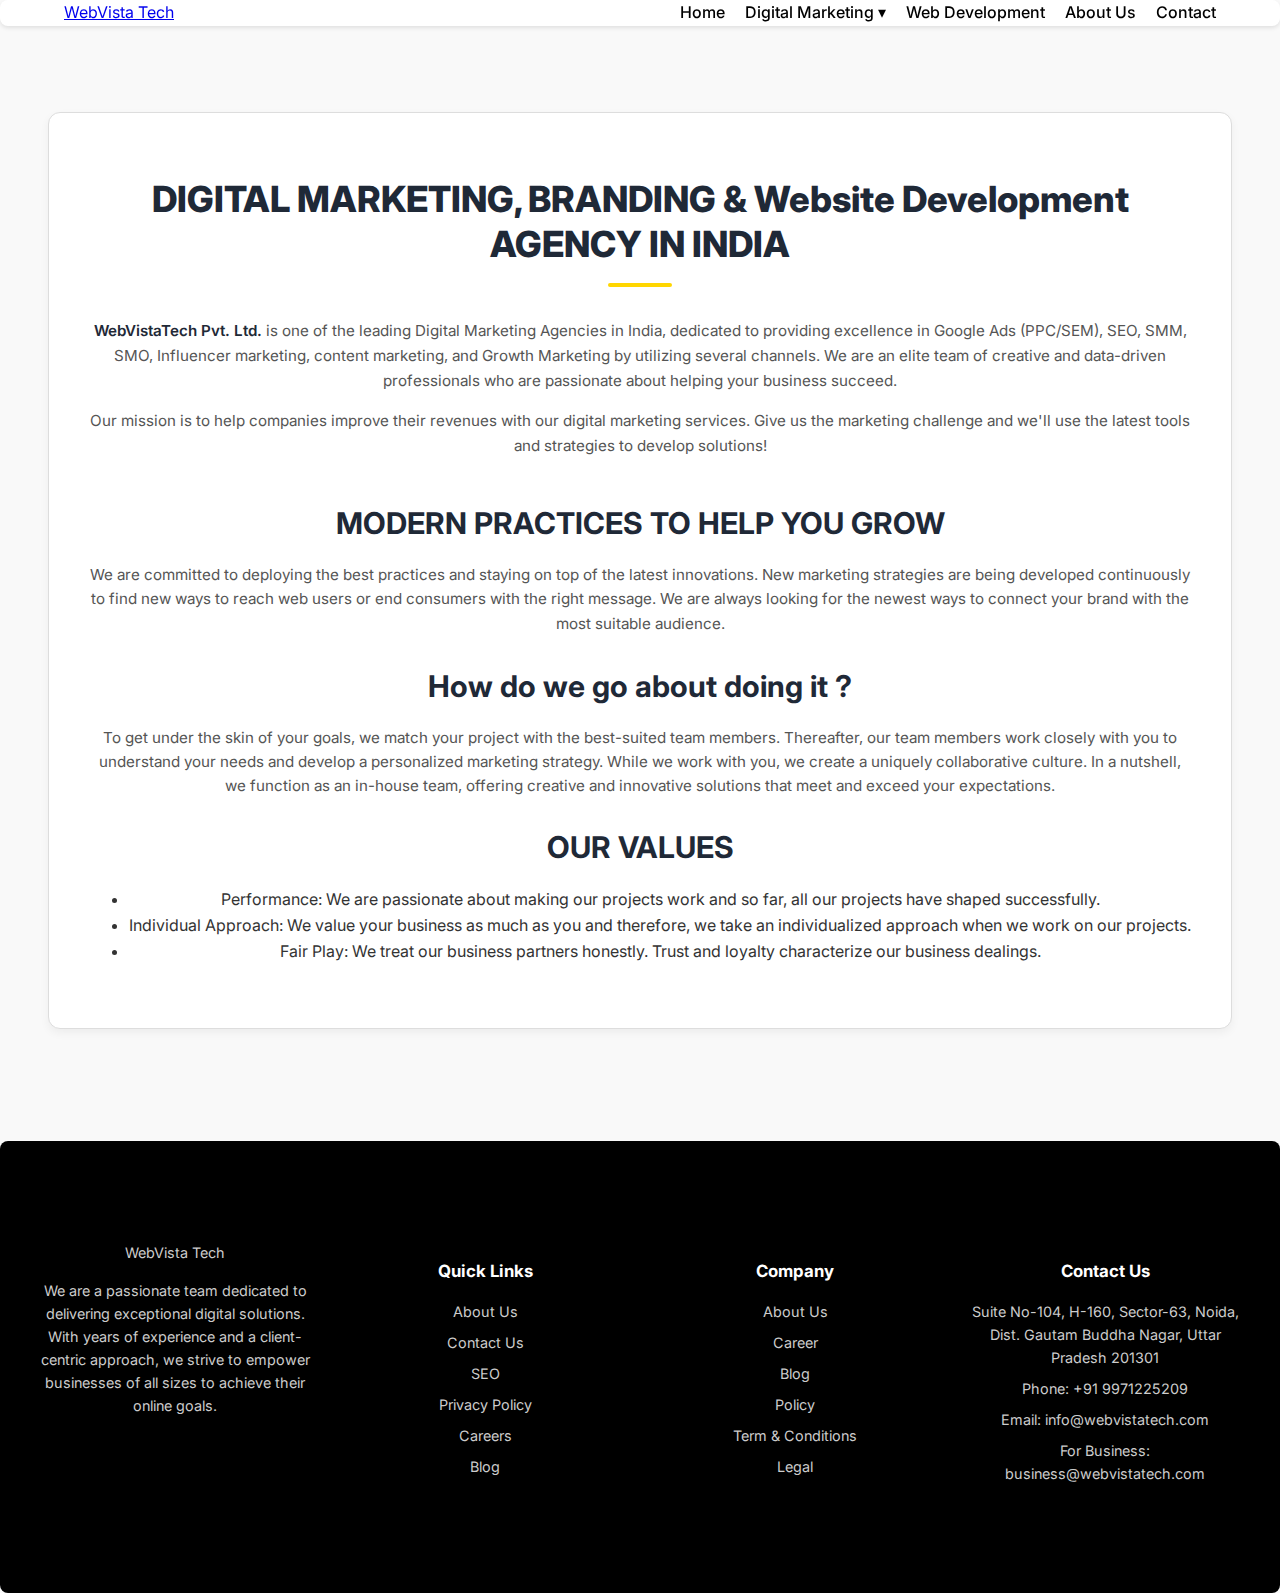
<file: about.html>
<!DOCTYPE html>
<html lang="en">

<head>
    <meta charset="UTF-8">
    <meta name="viewport" content="width=device-width, initial-scale=1.0">
    <title>WebVista Tech</title>
    <link rel="stylesheet" href="style.css">
    <script src="script.js"></script>
    <link href="https://fonts.googleapis.com/css2?family=Inter:wght@300;400;500;600;700;800&display=swap"
        rel="stylesheet">
</head>

<body>

<header class="header">
    <div class="logo-container">
        <a href="index.html" class="logo">WebVista Tech</a>
    </div>

    <nav class="nav-menu">
        <a href="index.html">Home</a>
        <div class="dropdown">
            <a href="#">Digital Marketing ▾</a>
            <div class="dropdown-content">
                <a href="seo.html">SEO</a>
                <a href="socialmedia.html">Social Media</a>
                <a href="influencermarketting.html">Influencer Marketing</a>
                <a href="ppc.html">PPC Advertising</a>
                <a href="leadgeneration.html">Lead Generation</a>

            </div>
        </div>
        <a href="#Web Development">Web Development</a>
        <a href="about.html">About Us</a>
        <a href="contact.html">Contact</a>
    </nav>

    <div class="mobile-menu-button">
        <button class="hamburger-icon">
            <svg class="w-6 h-6" fill="none" stroke="currentColor" viewBox="0 0 24 24"
                xmlns="http://www.w3.org/2000/svg">
                <path stroke-linecap="round" stroke-linejoin="round" stroke-width="2" d="M4 6h16M4 12h16M4 18h16">
                </path>
            </svg>
        </button>
    </div>

    <!-- Mobile Menu Dropdown -->
    <div class="mobile-dropdown hidden">
        <a href="index.html">Home</a>
        <details>
            <summary>Digital Marketing</summary>
            <div class="mobile-submenu">
                <a href="seo.html">SEO</a>
                <a href="socialmedia.html">Social Media</a>
                <a href="influencermarketting.html">Influencer Marketing</a>
                <a href="ppc.html">PPC Advertising</a>
            </div>
        </details>
        <a href="#Web Development">Web Development</a>
        <a href="about.html">About Us</a>
        <a href="contact.html">Contact</a>
    </div>
</header>



    <section>
      <div class="pagecontainer">
      <div class="card">
          <!-- Main Heading Section -->
          <div class="headingsection">
              <h1 class="mainheading">
                  DIGITAL MARKETING, BRANDING & Website Development AGENCY IN INDIA
              </h1>
              <!-- Small divider line -->
              <div class="divider"></div>
          </div>

          <!-- Company Description Section -->
          <div class="descriptionsection">
              <p class="descriptionpara">
                  <strong class="strongtext">WebVistaTech Pvt. Ltd.</strong> is one of the leading Digital Marketing Agencies in India, dedicated to providing excellence in Google Ads (PPC/SEM), SEO, SMM, SMO, Influencer marketing, content marketing, and Growth Marketing by utilizing several channels. We are an elite team of creative and data-driven professionals who are passionate about helping your business succeed.
              </p>
              <p>
                  Our mission is to help companies improve their revenues with our digital marketing services. Give us the marketing challenge and we'll use the latest tools and strategies to develop solutions!
              </p>
          </div>

          <!-- Modern Practices Section -->
          <div class="practicessection">
              <h2 class="sectionheading">
                  MODERN PRACTICES TO HELP YOU GROW
              </h2>
              <p class="sectiontext">
                  We are committed to deploying the best practices and staying on top of the latest innovations. New marketing strategies are being developed continuously to find new ways to reach web users or end consumers with the right message. We are always looking for the newest ways to connect your brand with the most suitable audience.
              </p>
          </div>
          <div class="practicessection">
            <h2 class="sectionheading">
              How do we go about doing it ?
            </h2>
            <p>
              To get under the skin of your goals, we match your project with the best-suited team members. Thereafter, our team members work closely with you to understand your needs and develop a personalized marketing strategy. While we work with you, we create a uniquely collaborative culture. In a nutshell, we function as an in-house team, offering creative and innovative solutions that meet and exceed your expectations.
            </p>
          </div>

      <div class="practicessection">
      <h2 class="sectionheading">OUR VALUES</h2>
      <ul class="values-list">
          <li>
              <span class="value-bold">Performance:</span> We are passionate about making our projects work and so far, all our projects have shaped successfully.
          </li>
          <li>
              <span class="value-bold">Individual Approach:</span> We value your business as much as you and therefore, we take an individualized approach when we work on our projects.
          </li>
          <li>
              <span class="value-bold">Fair Play:</span> We treat our business partners honestly. Trust and loyalty characterize our business dealings.
          </li>
      </ul>
  </div>

  </div>
  </div>
  </section>

   <footer class="footer">
        <div class="footer-content">
            <div class="footer-section about">
                <a href="index.html" class="logo">WebVista Tech</a>
                <p>
                    We are a passionate team dedicated to delivering exceptional digital solutions. With years of
                    experience and a client-centric approach, we strive to empower businesses of all sizes to achieve
                    their online goals.
                </p>
                <div class="socials">
                    <a href="#"><i class="fab fa-facebook-f"></i></a>
                    <a href="#"><i class="fab fa-pinterest-p"></i></a>
                    <a href="#"><i class="fab fa-spotify"></i></a>
                    <a href="#"><i class="fab fa-twitter"></i></a>
                    <a href="#"><i class="fab fa-instagram"></i></a>
                </div>
            </div>

            <div class="footer-section links">
                <h3>Quick Links</h3>
                <a href="about.html">About Us</a>
                <a href="contact.html">Contact Us</a>
                <a href="seo.html">SEO</a>
                <a href="#">Privacy Policy</a>
                <a href="#">Careers</a>
                <a href="#">Blog</a>
            </div>

            <div class="footer-section links">
                <h3>Company</h3>
                <a href="about.html">About Us</a>
                <a href="#">Career</a>
                <a href="#">Blog</a>
                <a href="#">Policy</a>
                <a href="#">Term & Conditions</a>
                <a href="#">Legal</a>
            </div>

            <div class="footer-section links">
                <h3>Contact Us</h3>
                <a href="#">Suite No-104, H-160, Sector-63, Noida, Dist. Gautam Buddha Nagar, Uttar Pradesh 201301</a>
                <a href="#">Phone: +91 9971225209</a>
                <a href="#">Email: info@webvistatech.com</a>
                <a href="#">For Business: business@webvistatech.com</a>
            </div>
        </div>
    </footer>


    <script>
        // Smooth scrolling for navigation links
        document.querySelectorAll('a[href^="#"]').forEach(anchor => {
            anchor.addEventListener('click', function (e) {
                e.preventDefault();

                document.querySelector(this.getAttribute('href')).scrollIntoView({
                    behavior: 'smooth'
                });
            });
        });
        const appId = typeof __app_id !== 'undefined' ? __app_id : 'default-app-id';
        const firebaseConfig = typeof __firebase_config !== 'undefined' ? JSON.parse(__firebase_config) : {};
        const initialAuthToken = typeof __initial_auth_token !== 'undefined' ? __initial_auth_token : null;

 document.addEventListener("DOMContentLoaded", function () {
    const hamburgerBtn = document.querySelector(".hamburger-icon");
    const mobileMenu = document.querySelector(".mobile-dropdown");

    hamburgerBtn.addEventListener("click", () => {
      mobileMenu.classList.toggle("hidden");
    });
  });
            // alert("hi")
        </script>

</body>
</html>
</file>
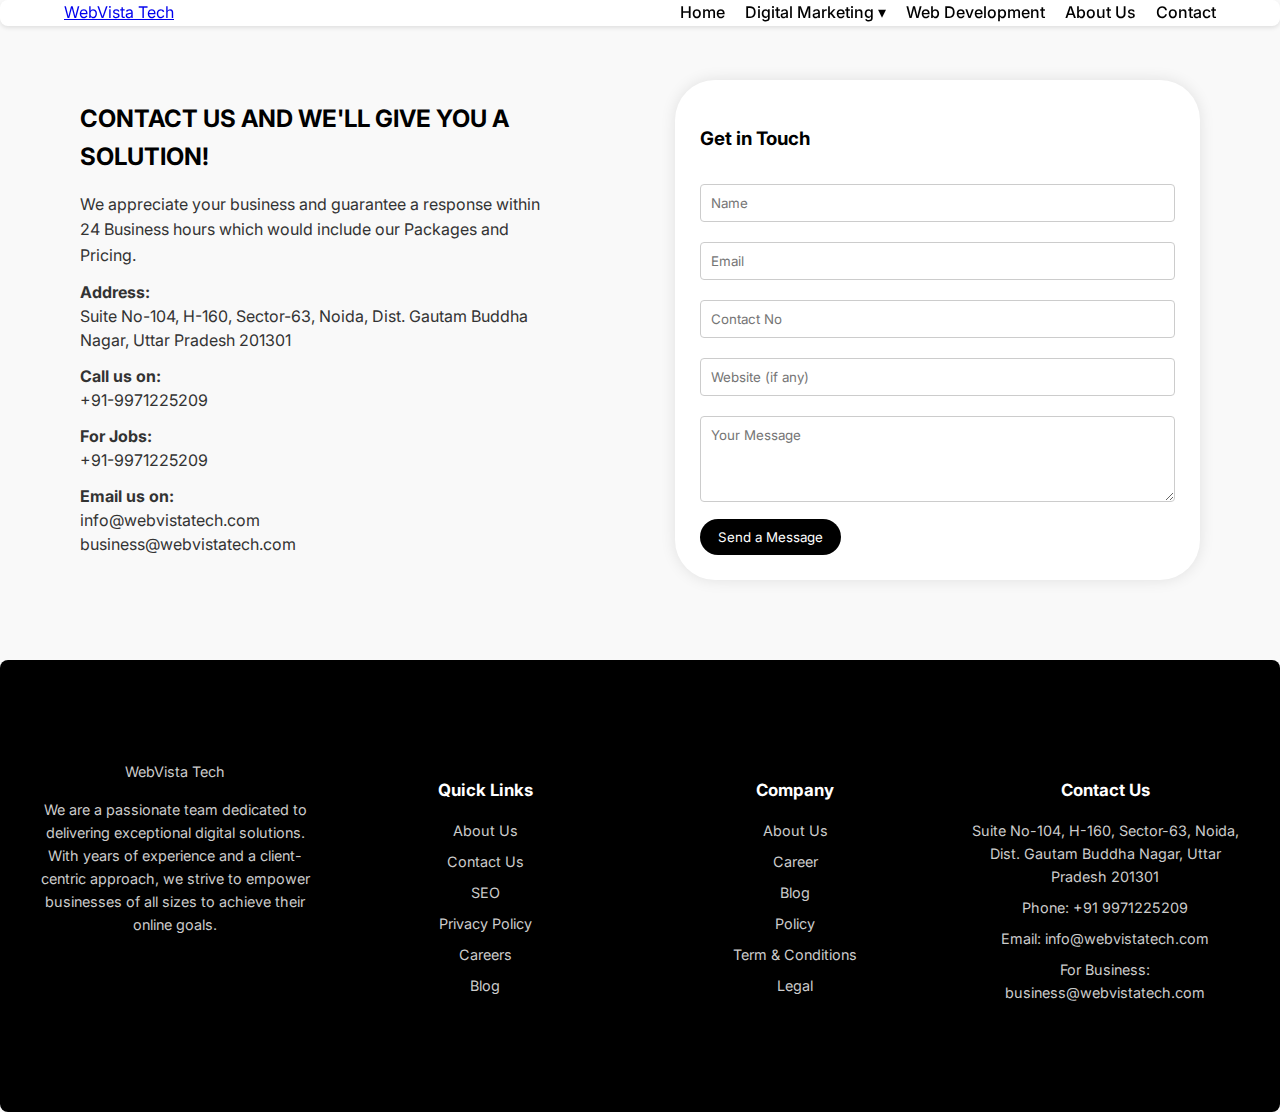
<file: contact.html>
<!DOCTYPE html>
<html lang="en">

<head>
    <meta charset="UTF-8">
    <meta name="viewport" content="width=device-width, initial-scale=1.0">
    <title>Contact | WebVistaTech</title>
    <link rel="stylesheet" href="style.css">
      <script src="script.js"></script>
    <link href="https://fonts.googleapis.com/css2?family=Inter:wght@300;400;500;600;700;800&display=swap"
        rel="stylesheet">
</head>

<body>

<header class="header">
    <div class="logo-container">
        <a href="index.html" class="logo">WebVista Tech</a>
    </div>

    <nav class="nav-menu">
        <a href="index.html">Home</a>
        <div class="dropdown">
            <a href="#">Digital Marketing ▾</a>
            <div class="dropdown-content">
                <a href="seo.html">SEO</a>
                <a href="socialmedia.html">Social Media</a>
                <a href="influencermarketting.html">Influencer Marketing</a>
                <a href="ppc.html">PPC Advertising</a>
                <a href="leadgeneration.html">Lead Generation</a>

            </div>
        </div>
        <a href="#Web Development">Web Development</a>
        <a href="about.html">About Us</a>
        <a href="contact.html">Contact</a>
    </nav>

    <div class="mobile-menu-button">
        <button class="hamburger-icon">
            <svg class="w-6 h-6" fill="none" stroke="currentColor" viewBox="0 0 24 24"
                xmlns="http://www.w3.org/2000/svg">
                <path stroke-linecap="round" stroke-linejoin="round" stroke-width="2" d="M4 6h16M4 12h16M4 18h16">
                </path>
            </svg>
        </button>
    </div>

    <!-- Mobile Menu Dropdown -->
    <div class="mobile-dropdown hidden">
        <a href="index.html">Home</a>
        <details>
            <summary>Digital Marketing</summary>
            <div class="mobile-submenu">
                <a href="seo.html">SEO</a>
                <a href="socialmedia.html">Social Media</a>
                <a href="influencermarketting.html">Influencer Marketing</a>
                <a href="ppc.html">PPC Advertising</a>
            </div>
        </details>
        <a href="#Web Development">Web Development</a>
        <a href="about.html">About Us</a>
        <a href="contact.html">Contact</a>
    </div>
</header>



  <section class="contactsection">
  <div class="contactcontainer">
    <div class="contactinfo">
      <h2>CONTACT US AND WE'LL GIVE YOU A SOLUTION!</h2>
      <p>We appreciate your business and guarantee a response within 24 Business hours which would include our Packages and Pricing.</p>

      <div class="contactdetails">
        <p><strong>Address:</strong><br> Suite No-104, H-160, Sector-63, Noida, Dist. Gautam Buddha Nagar, Uttar Pradesh 201301</p>
        <p><strong>Call us on:</strong><br> +91-9971225209</p>
        <p><strong>For Jobs:</strong><br> +91-9971225209</p>
        <p><strong>Email us on:</strong><br> info@webvistatech.com<br> business@webvistatech.com</p>
      </div>
    </div>

    <div class="contactform">
      <h3>Get in Touch</h3>
      <form>
        <input type="text" placeholder="Name" required>
        <input type="email" placeholder="Email" required>
        <input type="tel" placeholder="Contact No" required>
        <input type="text" placeholder="Website (if any)">
        <textarea placeholder="Your Message" rows="4" required></textarea>

        <button type="submit">Send a Message</button>
      </form>
    </div>
  </div>
</section>



   <footer class="footer">
        <div class="footer-content">
            <div class="footer-section about">
                <a href="index.html" class="logo">WebVista Tech</a>
                <p>
                    We are a passionate team dedicated to delivering exceptional digital solutions. With years of
                    experience and a client-centric approach, we strive to empower businesses of all sizes to achieve
                    their online goals.
                </p>
                <div class="socials">
                    <a href="#"><i class="fab fa-facebook-f"></i></a>
                    <a href="#"><i class="fab fa-pinterest-p"></i></a>
                    <a href="#"><i class="fab fa-spotify"></i></a>
                    <a href="#"><i class="fab fa-twitter"></i></a>
                    <a href="#"><i class="fab fa-instagram"></i></a>
                </div>
            </div>

            <div class="footer-section links">
                <h3>Quick Links</h3>
                <a href="about.html">About Us</a>
                <a href="contact.html">Contact Us</a>
                <a href="seo.html">SEO</a>
                <a href="#">Privacy Policy</a>
                <a href="#">Careers</a>
                <a href="#">Blog</a>
            </div>

            <div class="footer-section links">
                <h3>Company</h3>
                <a href="about.html">About Us</a>
                <a href="#">Career</a>
                <a href="#">Blog</a>
                <a href="#">Policy</a>
                <a href="#">Term & Conditions</a>
                <a href="#">Legal</a>
            </div>

            <div class="footer-section links">
                <h3>Contact Us</h3>
                <a href="#">Suite No-104, H-160, Sector-63, Noida, Dist. Gautam Buddha Nagar, Uttar Pradesh 201301</a>
                <a href="#">Phone: +91 9971225209</a>
                <a href="#">Email: info@webvistatech.com</a>
                <a href="#">For Business: business@webvistatech.com</a>
            </div>
        </div>
    </footer>


    <script>
        // Smooth scrolling for navigation links
        document.querySelectorAll('a[href^="#"]').forEach(anchor => {
            anchor.addEventListener('click', function (e) {
                e.preventDefault();

                document.querySelector(this.getAttribute('href')).scrollIntoView({
                    behavior: 'smooth'
                });
            });
        });
        const appId = typeof __app_id !== 'undefined' ? __app_id : 'default-app-id';
        const firebaseConfig = typeof __firebase_config !== 'undefined' ? JSON.parse(__firebase_config) : {};
        const initialAuthToken = typeof __initial_auth_token !== 'undefined' ? __initial_auth_token : null;

 document.addEventListener("DOMContentLoaded", function () {
    const hamburgerBtn = document.querySelector(".hamburger-icon");
    const mobileMenu = document.querySelector(".mobile-dropdown");

    hamburgerBtn.addEventListener("click", () => {
      mobileMenu.classList.toggle("hidden");
    });
  });
            // alert("hi")
        </script>

</body>
</html>
</file>
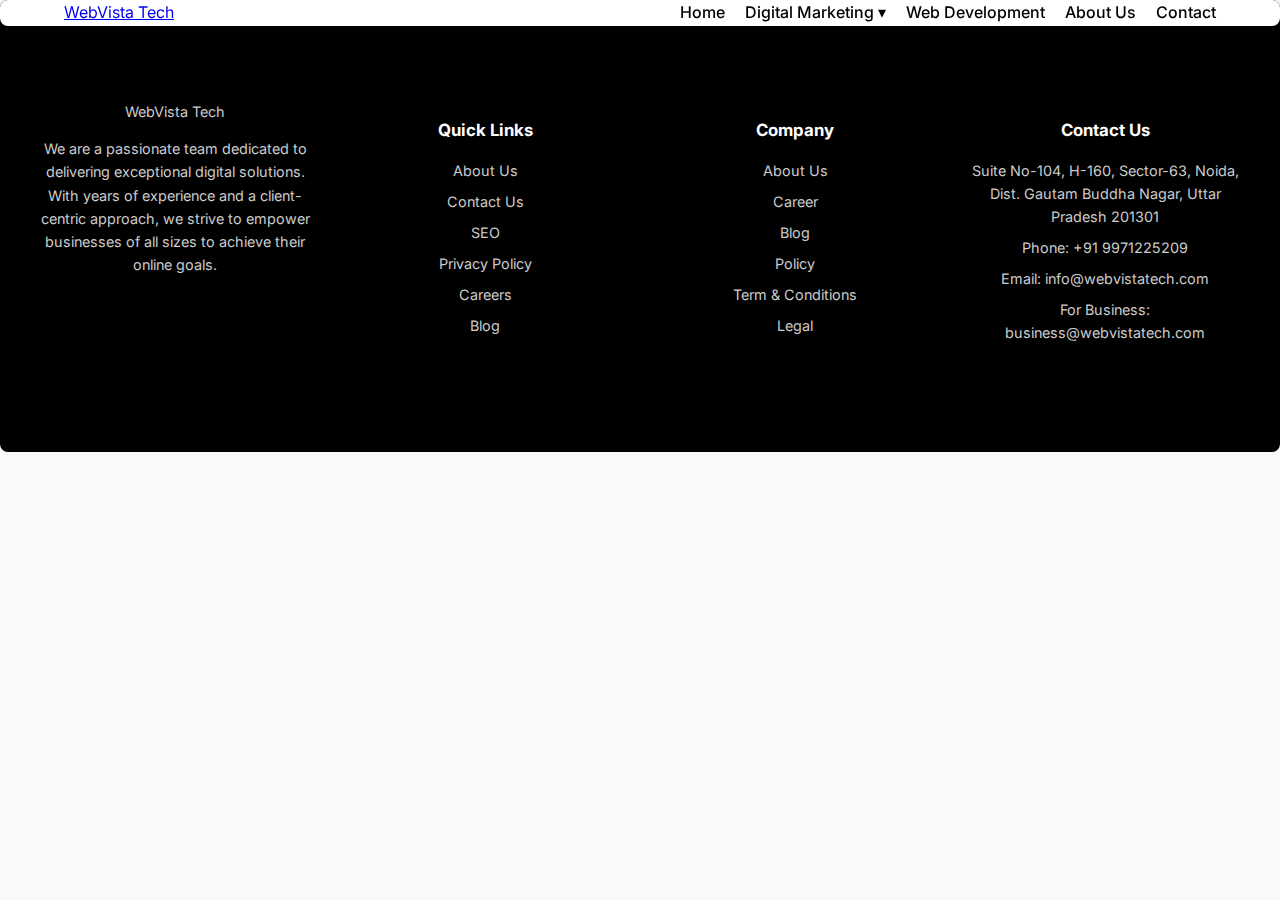
<file: influencermarketting.html>
<!DOCTYPE html>
<html lang="en">

<head>
    <meta charset="UTF-8">
    <meta name="viewport" content="width=device-width, initial-scale=1.0">
    <title>Influencer Marketting | WebVistaTech</title>
    <link rel="stylesheet" href="style.css">
      <script src="script.js"></script>
    <link href="https://fonts.googleapis.com/css2?family=Inter:wght@300;400;500;600;700;800&display=swap"
        rel="stylesheet">
</head>

<body>

<header class="header">
    <div class="logo-container">
        <a href="index.html" class="logo">WebVista Tech</a>
    </div>

    <nav class="nav-menu">
        <a href="index.html">Home</a>
        <div class="dropdown">
            <a href="#">Digital Marketing ▾</a>
            <div class="dropdown-content">
                <a href="seo.html">SEO</a>
                <a href="socialmedia.html">Social Media</a>
                <a href="influencermarketting.html">Influencer Marketing</a>
                <a href="ppc.html">PPC Advertising</a>
                <a href="leadgeneration.html">Lead Generation</a>

            </div>
        </div>
        <a href="#Web Development">Web Development</a>
        <a href="about.html">About Us</a>
        <a href="contact.html">Contact</a>
    </nav>

    <div class="mobile-menu-button">
        <button class="hamburger-icon">
            <svg class="w-6 h-6" fill="none" stroke="currentColor" viewBox="0 0 24 24"
                xmlns="http://www.w3.org/2000/svg">
                <path stroke-linecap="round" stroke-linejoin="round" stroke-width="2" d="M4 6h16M4 12h16M4 18h16">
                </path>
            </svg>
        </button>
    </div>

    <!-- Mobile Menu Dropdown -->
    <div class="mobile-dropdown hidden">
        <a href="index.html">Home</a>
        <details>
            <summary>Digital Marketing</summary>
            <div class="mobile-submenu">
                <a href="seo.html">SEO</a>
                <a href="socialmedia.html">Social Media</a>
                <a href="influencermarketting.html">Influencer Marketing</a>
                <a href="ppc.html">PPC Advertising</a>
            </div>
        </details>
        <a href="#Web Development">Web Development</a>
        <a href="about.html">About Us</a>
        <a href="contact.html">Contact</a>
    </div>
</header>



   <footer class="footer">
        <div class="footer-content">
            <div class="footer-section about">
                <a href="index.html" class="logo">WebVista Tech</a>
                <p>
                    We are a passionate team dedicated to delivering exceptional digital solutions. With years of
                    experience and a client-centric approach, we strive to empower businesses of all sizes to achieve
                    their online goals.
                </p>
                <div class="socials">
                    <a href="#"><i class="fab fa-facebook-f"></i></a>
                    <a href="#"><i class="fab fa-pinterest-p"></i></a>
                    <a href="#"><i class="fab fa-spotify"></i></a>
                    <a href="#"><i class="fab fa-twitter"></i></a>
                    <a href="#"><i class="fab fa-instagram"></i></a>
                </div>
            </div>

            <div class="footer-section links">
                <h3>Quick Links</h3>
                <a href="about.html">About Us</a>
                <a href="contact.html">Contact Us</a>
                <a href="seo.html">SEO</a>
                <a href="#">Privacy Policy</a>
                <a href="#">Careers</a>
                <a href="#">Blog</a>
            </div>

            <div class="footer-section links">
                <h3>Company</h3>
                <a href="about.html">About Us</a>
                <a href="#">Career</a>
                <a href="#">Blog</a>
                <a href="#">Policy</a>
                <a href="#">Term & Conditions</a>
                <a href="#">Legal</a>
            </div>

            <div class="footer-section links">
                <h3>Contact Us</h3>
                <a href="#">Suite No-104, H-160, Sector-63, Noida, Dist. Gautam Buddha Nagar, Uttar Pradesh 201301</a>
                <a href="#">Phone: +91 9971225209</a>
                <a href="#">Email: info@webvistatech.com</a>
                <a href="#">For Business: business@webvistatech.com</a>
            </div>
        </div>
    </footer>

    <script>
        // Smooth scrolling for navigation links
        document.querySelectorAll('a[href^="#"]').forEach(anchor => {
            anchor.addEventListener('click', function (e) {
                e.preventDefault();

                document.querySelector(this.getAttribute('href')).scrollIntoView({
                    behavior: 'smooth'
                });
            });
        });
        const appId = typeof __app_id !== 'undefined' ? __app_id : 'default-app-id';
        const firebaseConfig = typeof __firebase_config !== 'undefined' ? JSON.parse(__firebase_config) : {};
        const initialAuthToken = typeof __initial_auth_token !== 'undefined' ? __initial_auth_token : null;

 document.addEventListener("DOMContentLoaded", function () {
    const hamburgerBtn = document.querySelector(".hamburger-icon");
    const mobileMenu = document.querySelector(".mobile-dropdown");

    hamburgerBtn.addEventListener("click", () => {
      mobileMenu.classList.toggle("hidden");
    });
  });
            // alert("hi")
        </script>
</body>
</html>
</file>
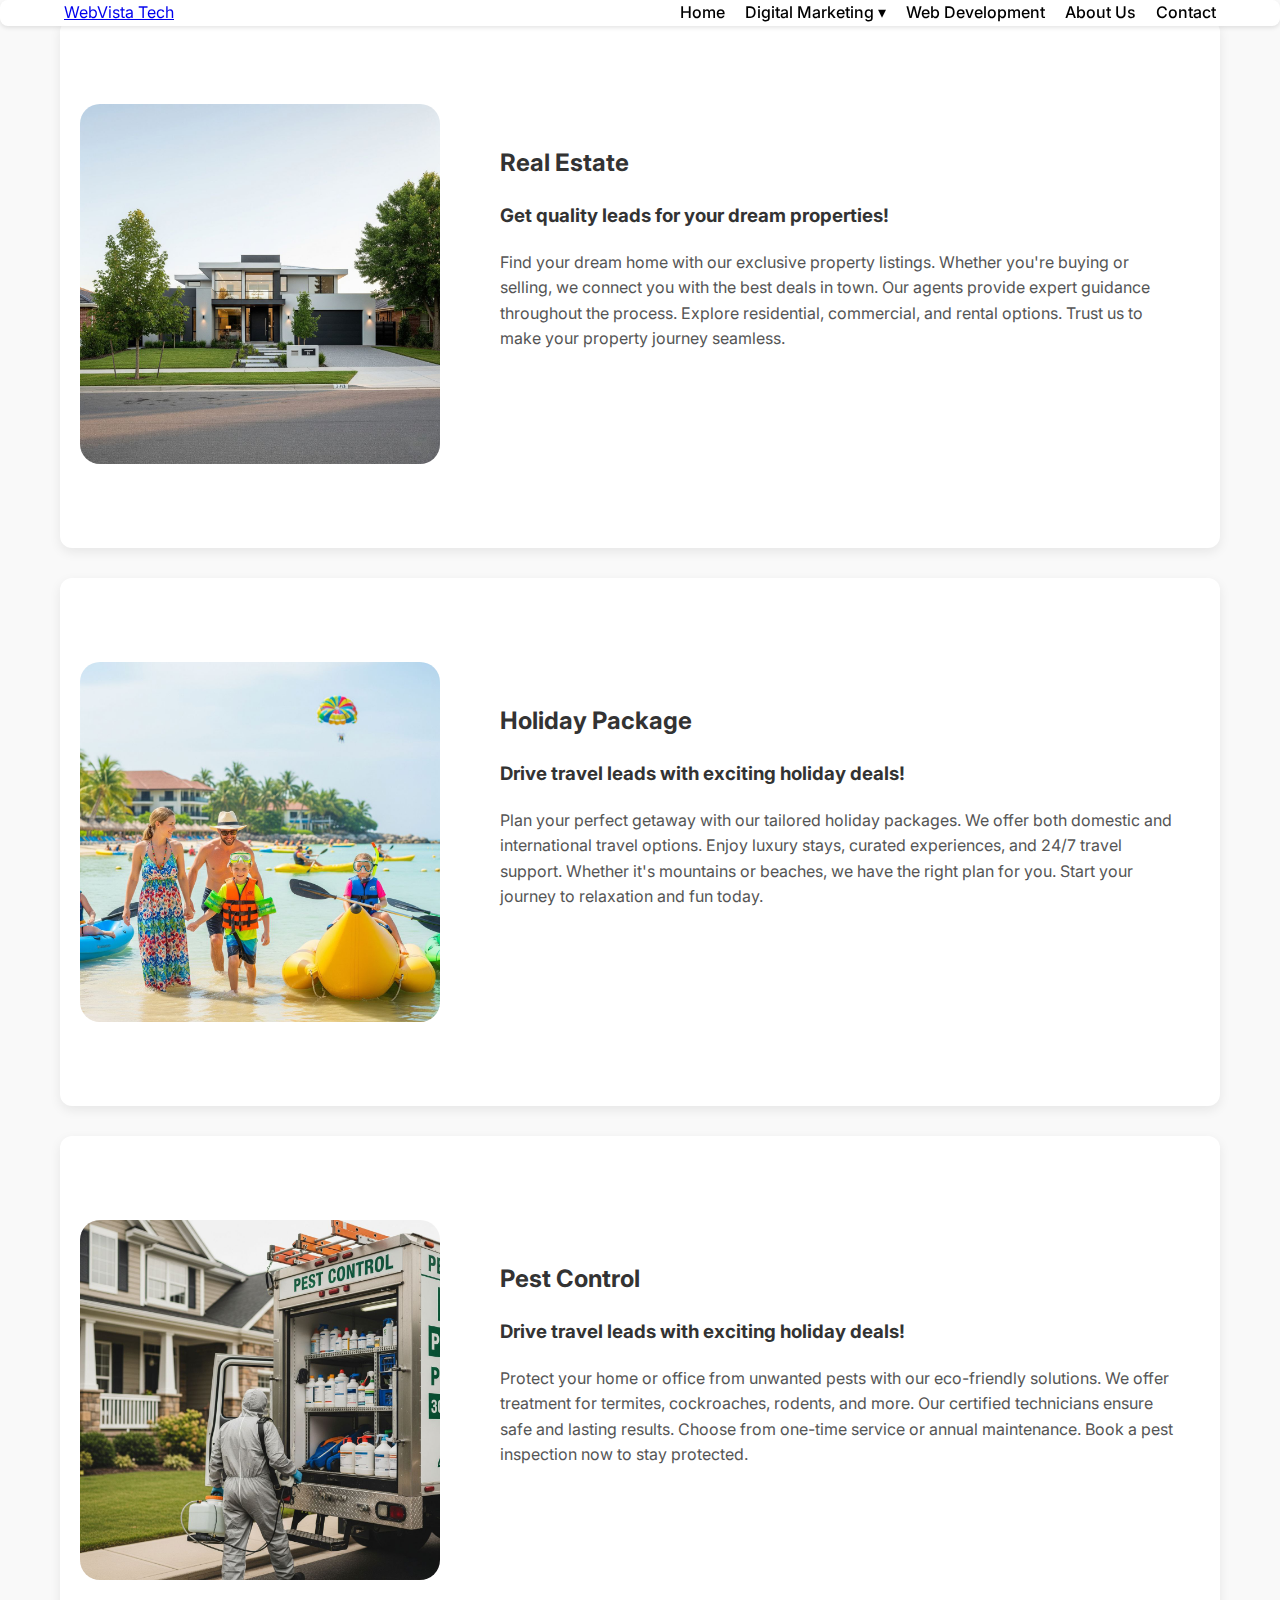
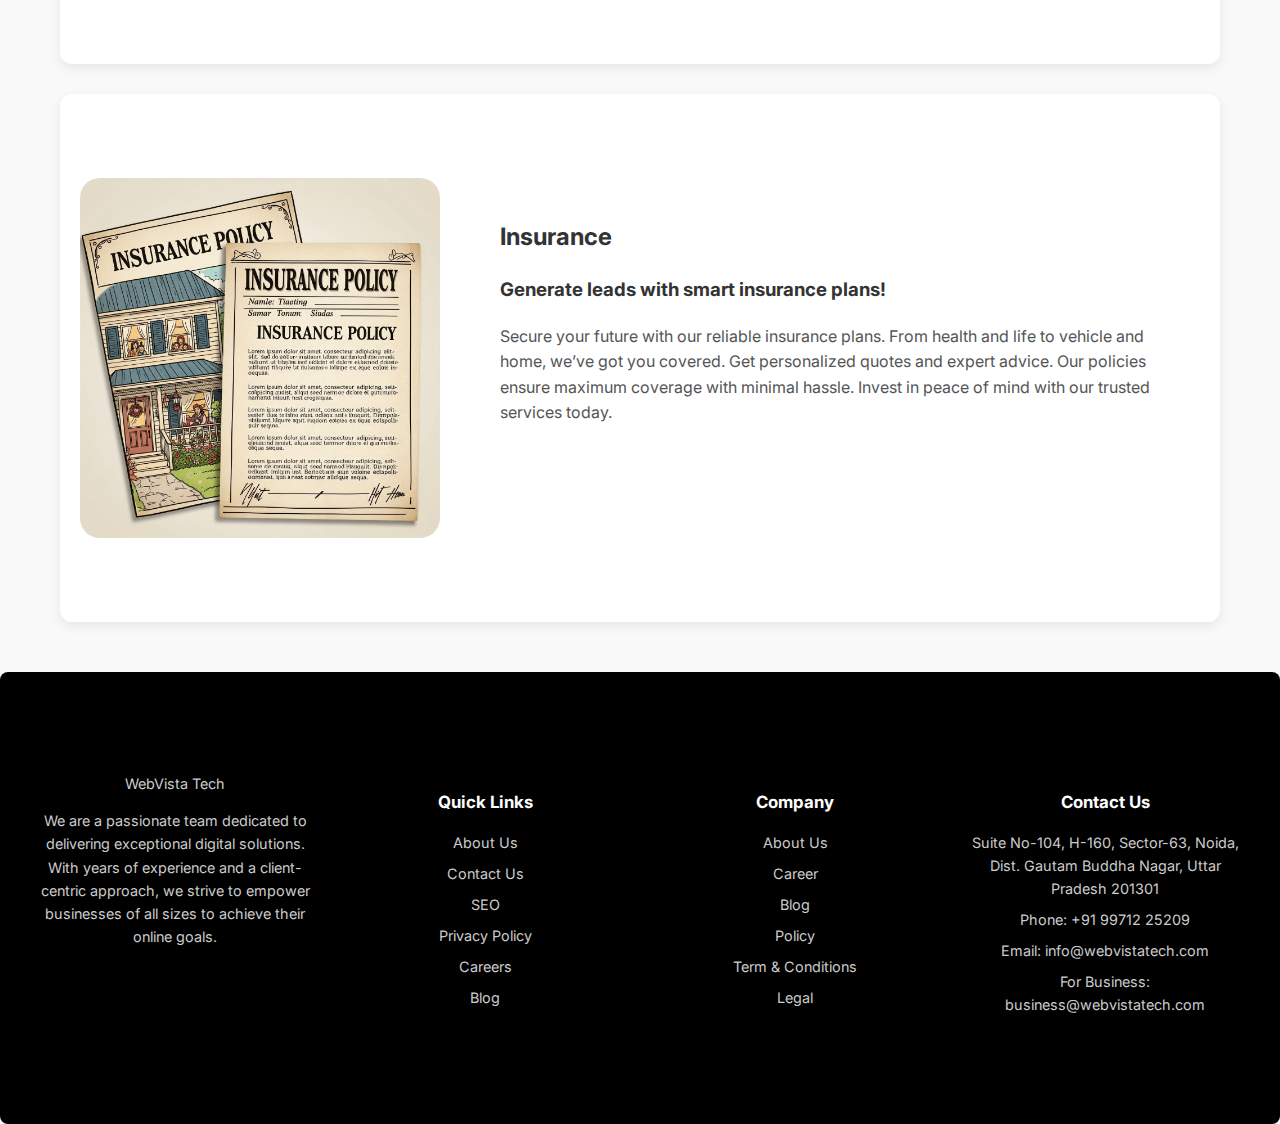
<file: leadgeneration.html>
<!DOCTYPE html>
<html lang="en">

<head>
  <meta charset="UTF-8" />
  <meta name="viewport" content="width=device-width, initial-scale=1.0" />
  <title>Lead Generation | WebVistaTech</title>
  <link rel="stylesheet" href="style.css">
  <script src="script.js"></script>
  <link href="https://fonts.googleapis.com/css2?family=Inter:wght@300;400;500;600;700;800&display=swap" rel="stylesheet">
</head>

<body>
  <header class="header">
    <div class="logo-container">
      <a href="index.html" class="logo">WebVista Tech</a>
    </div>

    <nav class="nav-menu">
      <a href="index.html">Home</a>
      <div class="dropdown">
        <a href="#">Digital Marketing ▾</a>
        <div class="dropdown-content">
          <a href="seo.html">SEO</a>
          <a href="socialmedia.html">Social Media</a>
          <a href="influencermarketting.html">Influencer Marketing</a>
          <a href="ppc.html">PPC Advertising</a>
          <a href="leadgeneration.html">Lead Generation</a>
        </div>
      </div>
      <a href="#Web Development">Web Development</a>
      <a href="about.html">About Us</a>
      <a href="contact.html">Contact</a>
    </nav>

    <div class="mobile-menu-button">
        <button class="hamburger-icon">
            <svg class="w-6 h-6" fill="none" stroke="currentColor" viewBox="0 0 24 24"
                xmlns="http://www.w3.org/2000/svg">
                <path stroke-linecap="round" stroke-linejoin="round" stroke-width="2" d="M4 6h16M4 12h16M4 18h16">
                </path>
            </svg>
        </button>
    </div>

    <!-- Mobile Menu Dropdown -->
    <div class="mobile-dropdown hidden">
        <a href="index.html">Home</a>
        <details>
            <summary>Digital Marketing</summary>
            <div class="mobile-submenu">
                <a href="seo.html">SEO</a>
                <a href="socialmedia.html">Social Media</a>
                <a href="influencermarketting.html">Influencer Marketing</a>
                <a href="ppc.html">PPC Advertising</a>
                <a href="leadgeneration.html">Lead Generation</a>
            </div>
        </details>
        <a href="#Web Development">Web Development</a>
        <a href="about.html">About Us</a>
        <a href="contact.html">Contact</a>
    </div>
  </header>



  <div class="container1">

    <section class="lead-topic">
      <img src="./asset/real state.jpg" alt="Real Estate">
      <div class="text">
        <h2>Real Estate</h2>
        <h3>Get quality leads for your dream properties!</h3>
        <p>Find your dream home with our exclusive property listings. Whether you're buying or selling, we connect you with the best deals in town. Our agents provide expert guidance throughout the process. Explore residential, commercial, and rental options. Trust us to make your property journey seamless.</p>
      </div>
    </section>

    <section class="lead-topic">
      <img src="./asset/holiday.jpg" alt="Holiday Package">
      <div class="text">
        <h2>Holiday Package</h2>
        <h3>Drive travel leads with exciting holiday deals!</h3>
        <p>Plan your perfect getaway with our tailored holiday packages. We offer both domestic and international travel options. Enjoy luxury stays, curated experiences, and 24/7 travel support. Whether it's mountains or beaches, we have the right plan for you. Start your journey to relaxation and fun today.</p>
      </div>
    </section>

    <section class="lead-topic">
      <img src="./asset/pestcontrol.jpg" alt="Pest Control">
      <div class="text">
        <h2>Pest Control</h2>
        <h3>Drive travel leads with exciting holiday deals!</h3>
        <p>Protect your home or office from unwanted pests with our eco-friendly solutions. We offer treatment for termites, cockroaches, rodents, and more. Our certified technicians ensure safe and lasting results. Choose from one-time service or annual maintenance. Book a pest inspection now to stay protected.</p>
      </div>
    </section>

    <section class="lead-topic">
      <img src="./asset/insurance.jpg" alt="Insurance">
      <div class="text">
        <h2>Insurance</h2>
        <h3>Generate leads with smart insurance plans!</h3>
        <p>Secure your future with our reliable insurance plans. From health and life to vehicle and home, we’ve got you covered. Get personalized quotes and expert advice. Our policies ensure maximum coverage with minimal hassle. Invest in peace of mind with our trusted services today.</p>
      </div>
    </section>

  </div>


   <footer class="footer">
        <div class="footer-content">
            <div class="footer-section about">
                <a href="index.html" class="logo">WebVista Tech</a>
                <p>
                    We are a passionate team dedicated to delivering exceptional digital solutions. With years of
                    experience and a client-centric approach, we strive to empower businesses of all sizes to achieve
                    their online goals.
                </p>
                <div class="socials">
                    <a href="#"><i class="fab fa-facebook-f"></i></a>
                    <a href="#"><i class="fab fa-pinterest-p"></i></a>
                    <a href="#"><i class="fab fa-spotify"></i></a>
                    <a href="#"><i class="fab fa-twitter"></i></a>
                    <a href="#"><i class="fab fa-instagram"></i></a>
                </div>
            </div>

            <div class="footer-section links">
                <h3>Quick Links</h3>
                <a href="about.html">About Us</a>
                <a href="contact.html">Contact Us</a>
                <a href="seo.html">SEO</a>
                <a href="#">Privacy Policy</a>
                <a href="#">Careers</a>
                <a href="#">Blog</a>
            </div>

            <div class="footer-section links">
                <h3>Company</h3>
                <a href="about.html">About Us</a>
                <a href="#">Career</a>
                <a href="#">Blog</a>
                <a href="#">Policy</a>
                <a href="#">Term & Conditions</a>
                <a href="#">Legal</a>
            </div>

            <div class="footer-section links">
                <h3>Contact Us</h3>
                <a href="#">Suite No-104, H-160, Sector-63, Noida, Dist. Gautam Buddha Nagar, Uttar Pradesh 201301</a>
                <a href="#">Phone: +91 99712 25209</a>
                <a href="#">Email: info@webvistatech.com</a>
                <a href="#">For Business: business@webvistatech.com</a>
            </div>
        </div>
    </footer>
</file>
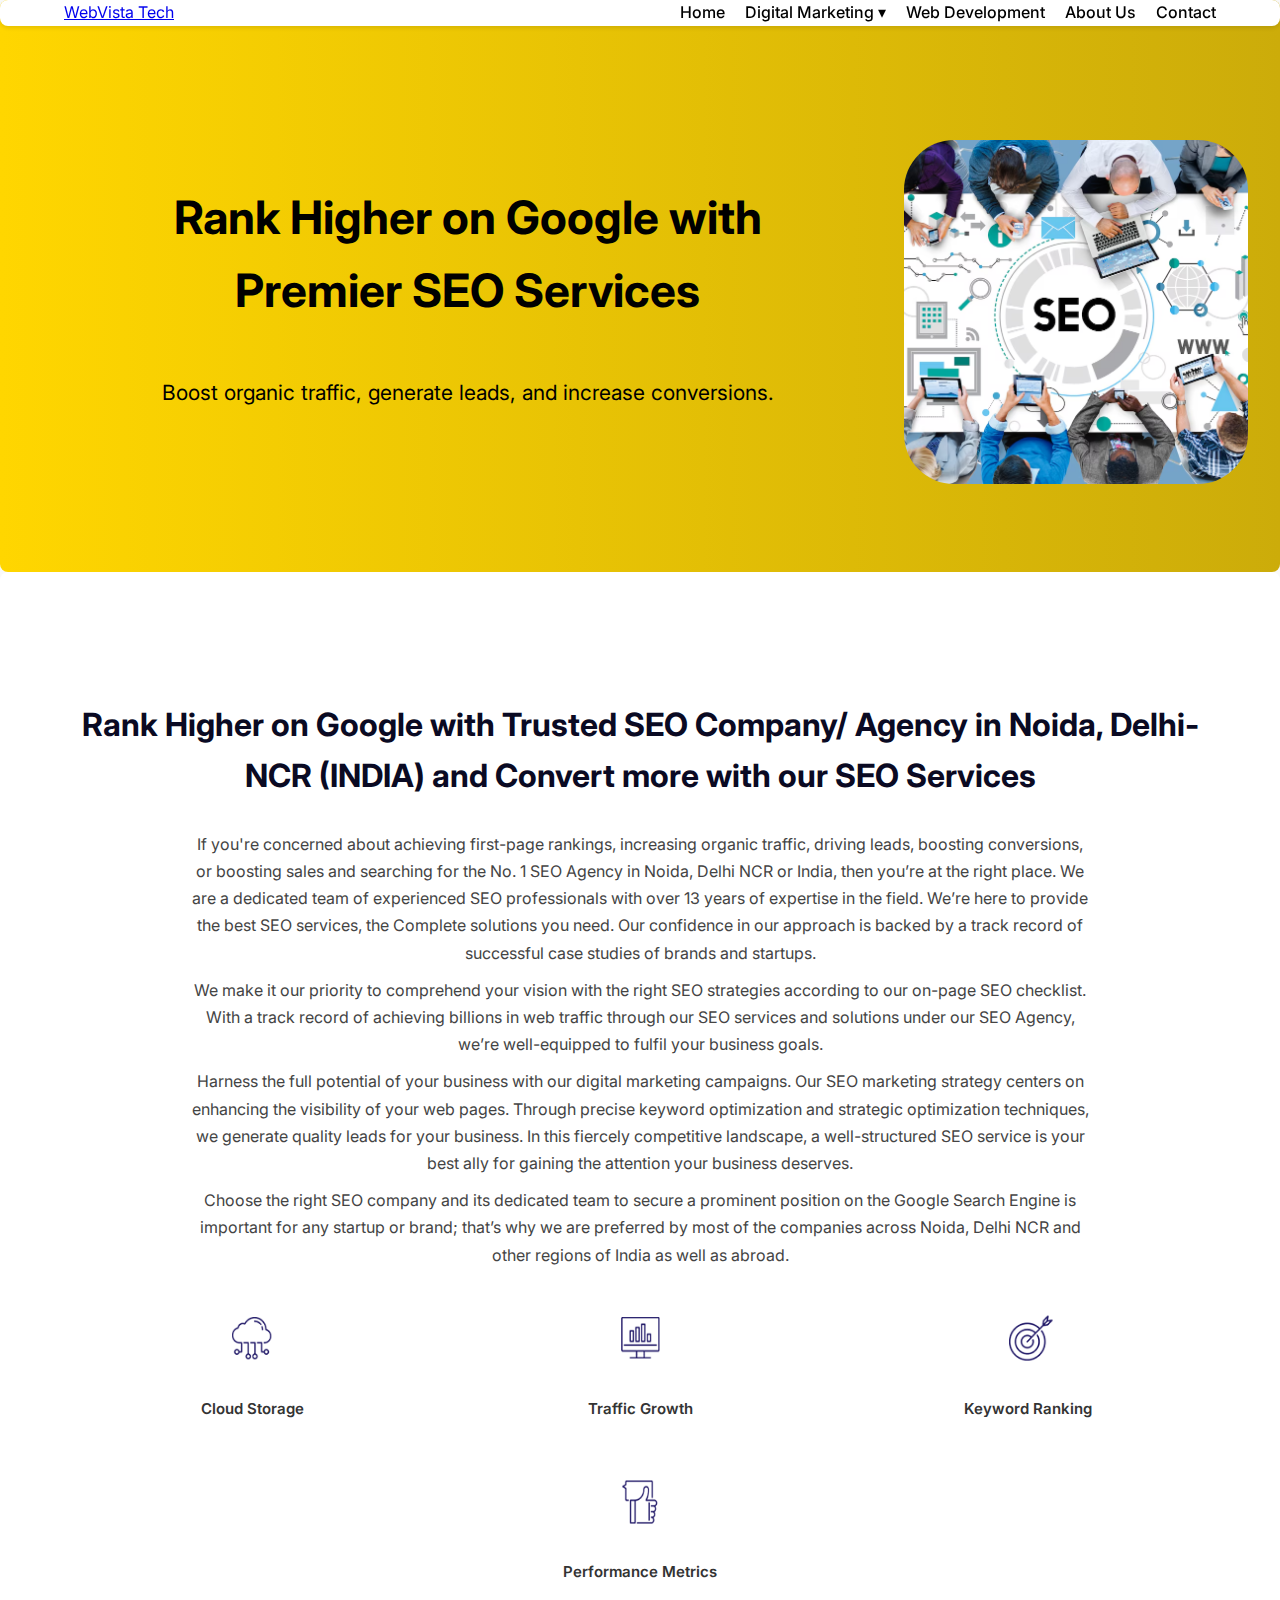
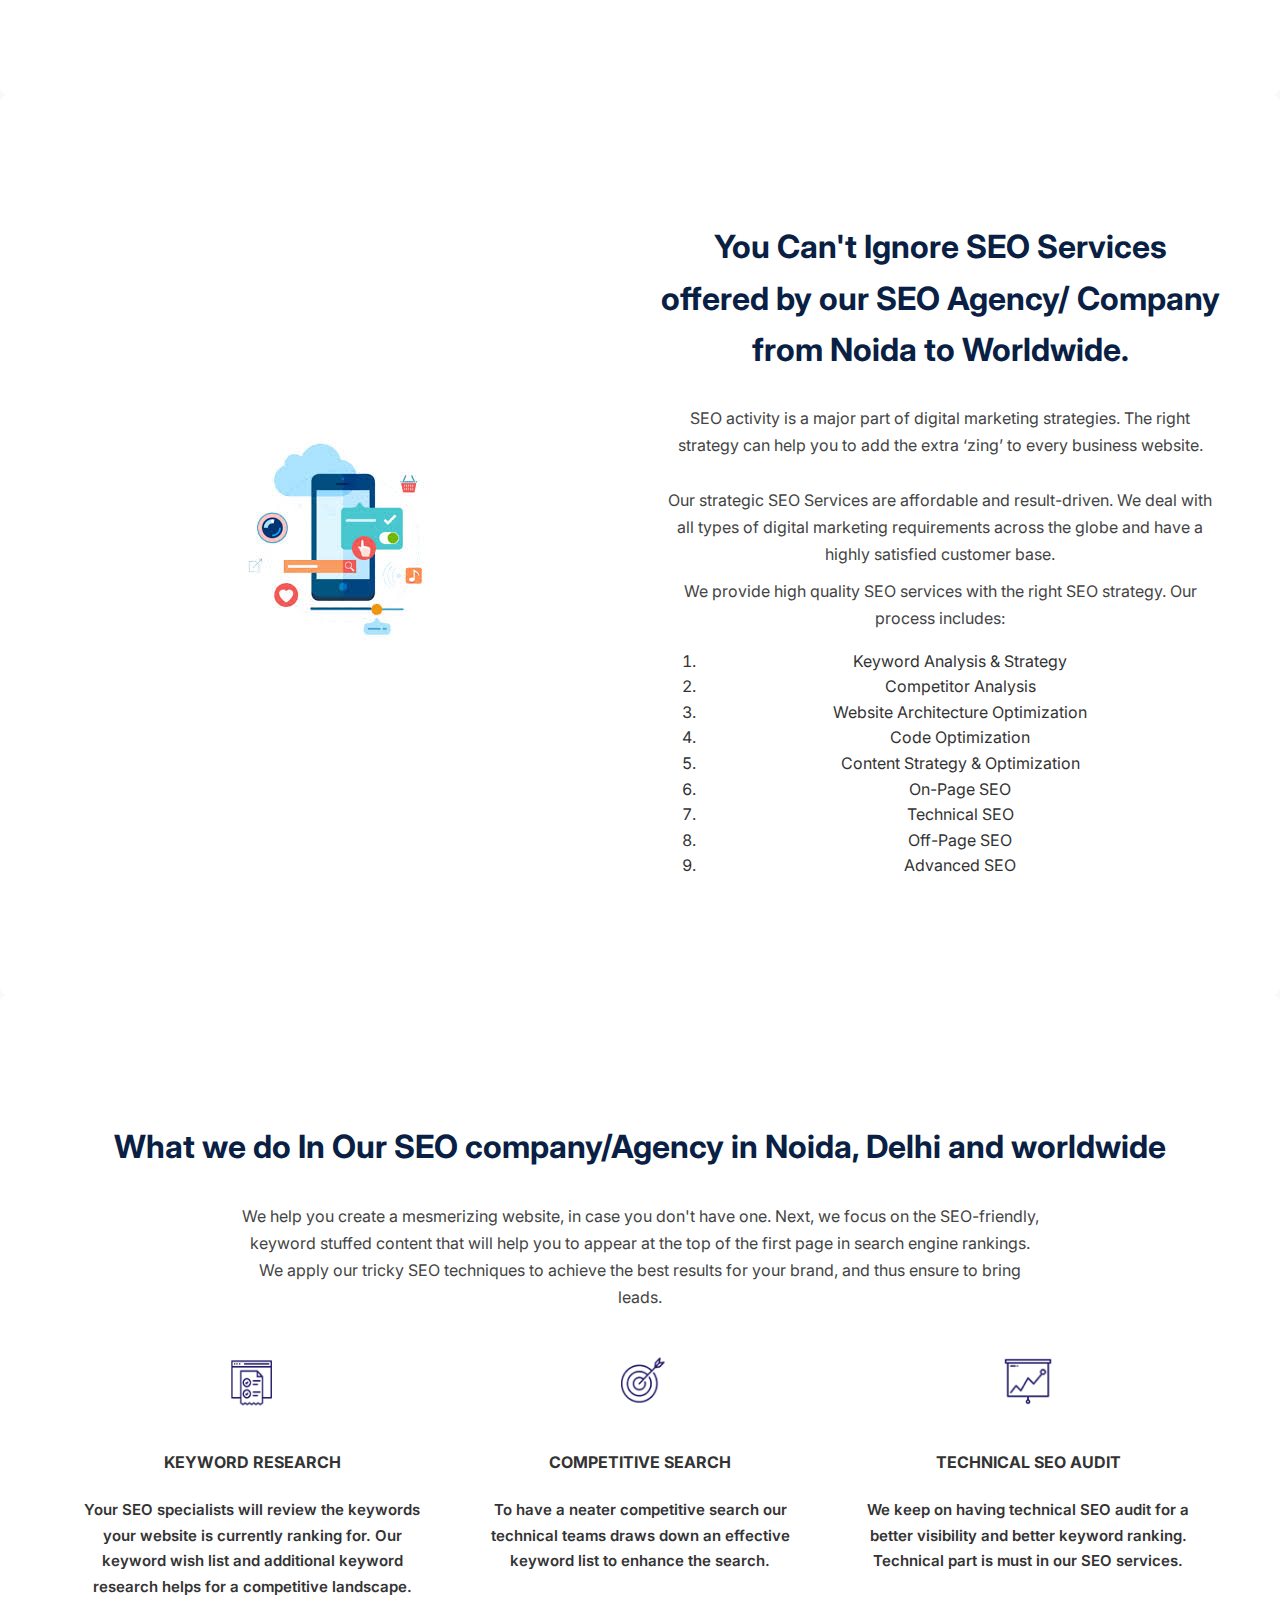
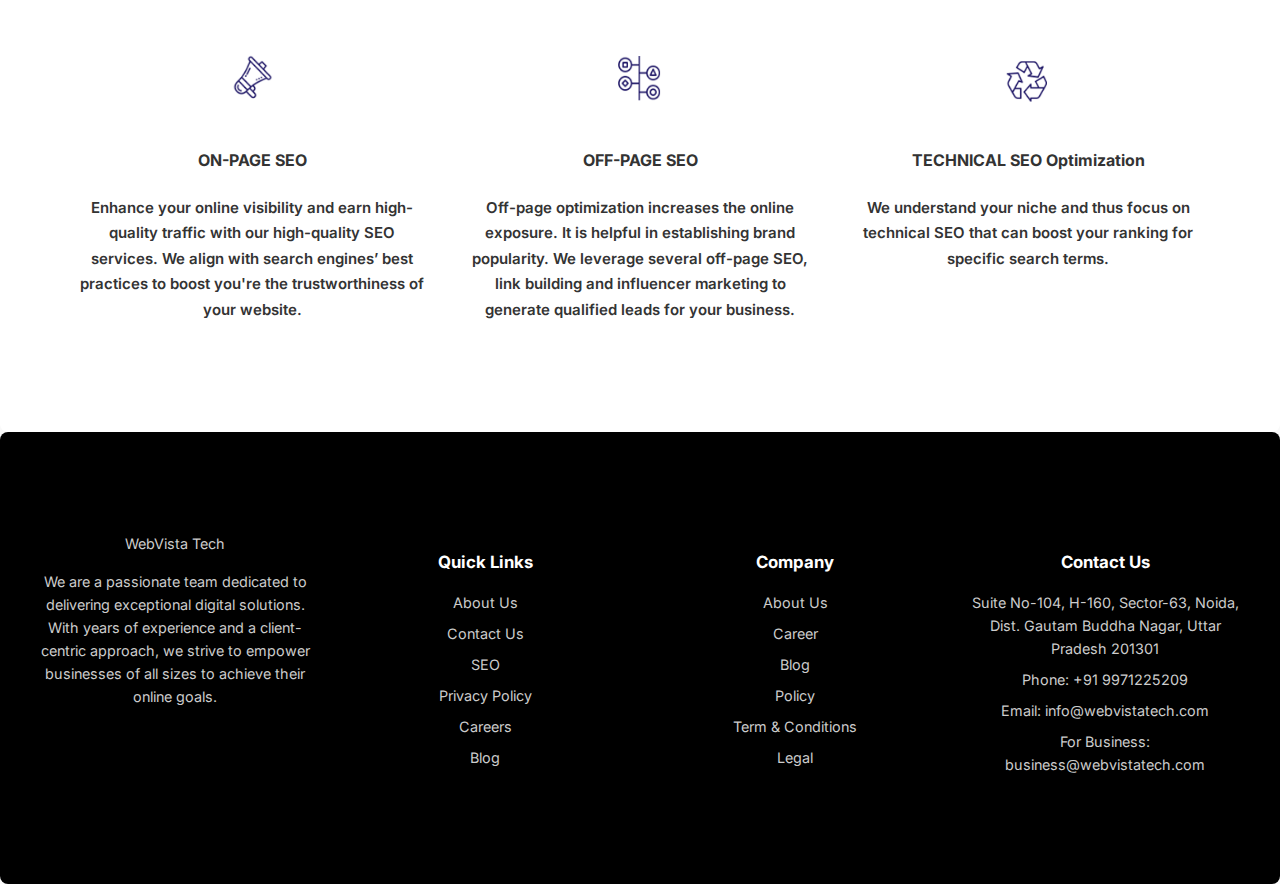
<file: seo.html>
<!DOCTYPE html>
<html lang="en">

<head>
    <meta charset="UTF-8">
    <meta name="viewport" content="width=device-width, initial-scale=1.0">
    <title>SEO | WebVistaTech</title>
    <link rel="stylesheet" href="style.css">
      <script src="script.js"></script>
    <link href="https://fonts.googleapis.com/css2?family=Inter:wght@300;400;500;600;700;800&display=swap"
        rel="stylesheet">
</head>

<body>

<header class="header">
    <div class="logo-container">
        <a href="index.html" class="logo">WebVista Tech</a>
    </div>

    <nav class="nav-menu">
        <a href="index.html">Home</a>
        <div class="dropdown">
            <a href="#">Digital Marketing ▾</a>
            <div class="dropdown-content">
                <a href="seo.html">SEO</a>
                <a href="socialmedia.html">Social Media</a>
                <a href="influencermarketting.html">Influencer Marketing</a>
                <a href="ppc.html">PPC Advertising</a>
                <a href="leadgeneration.html">Lead Generation</a>

            </div>
        </div>
        <a href="#Web Development">Web Development</a>
        <a href="about.html">About Us</a>
        <a href="contact.html">Contact</a>
    </nav>

    <div class="mobile-menu-button">
        <button class="hamburger-icon">
            <svg class="w-6 h-6" fill="none" stroke="currentColor" viewBox="0 0 24 24"
                xmlns="http://www.w3.org/2000/svg">
                <path stroke-linecap="round" stroke-linejoin="round" stroke-width="2" d="M4 6h16M4 12h16M4 18h16">
                </path>
            </svg>
        </button>
    </div>

    <!-- Mobile Menu Dropdown -->
    <div class="mobile-dropdown hidden">
        <a href="index.html">Home</a>
        <details>
            <summary>Digital Marketing</summary>
            <div class="mobile-submenu">
                <a href="seo.html">SEO</a>
                <a href="socialmedia.html">Social Media</a>
                <a href="influencermarketting.html">Influencer Marketing</a>
                <a href="ppc.html">PPC Advertising</a>
            </div>
        </details>
        <a href="#Web Development">Web Development</a>
        <a href="about.html">About Us</a>
        <a href="contact.html">Contact</a>
    </div>
</header>




    <section class="hero-seo">
      <div class="container">
        <h1>Rank Higher on Google with Premier SEO Services</h1>
        <p>Boost organic traffic, generate leads, and increase conversions.</p>
      </div>
        <div >
          <img class="img-flex" src="./asset/seo.avif" alt="">
        </div>
    </section>

    <section class="seo-intro-section">
  <div class="container">
    <h2>Rank Higher on Google with Trusted SEO Company/ Agency in Noida, Delhi-NCR (INDIA) and Convert more with our SEO Services</h2>
    <p>
      If you're concerned about achieving first-page rankings, increasing organic traffic, driving leads, boosting conversions, or boosting sales and searching for the No. 1 SEO Agency in Noida, Delhi NCR or India, then you’re at the right place. We are a dedicated team of experienced SEO professionals with over 13 years of expertise in the field. We’re here to provide the best SEO services, the Complete solutions you need. Our confidence in our approach is backed by a track record of successful case studies of brands and startups.
    </p>
    <p>
      We make it our priority to comprehend your vision with the right SEO strategies according to our on-page SEO checklist. With a track record of achieving billions in web traffic through our SEO services and solutions under our SEO Agency, we’re well-equipped to fulfil your business goals.
    </p>
    <p>
      Harness the full potential of your business with our digital marketing campaigns. Our SEO marketing strategy centers on enhancing the visibility of your web pages. Through precise keyword optimization and strategic optimization techniques, we generate quality leads for your business. In this fiercely competitive landscape, a well-structured SEO service is your best ally for gaining the attention your business deserves.
    </p>
    <p>
      Choose the right SEO company and its dedicated team to secure a prominent position on the Google Search Engine is important for any startup or brand; that’s why we are preferred by most of the companies across Noida, Delhi NCR and other regions of India as well as abroad.
    </p>

    <div class="icon-grid">
      <div class="icon-box">
        <img src="./asset/cloud.png" alt="Cloud Storage" />
        <p>Cloud Storage</p>
      </div>
      <div class="icon-box">
        <img src="./asset/traffic.png" alt="Traffic Growth" />
        <p>Traffic Growth</p>
      </div>
      <div class="icon-box">
        <img src="./asset/keyword.png" alt="Keyword Ranking" />
        <p>Keyword Ranking</p>
      </div>
      <div class="icon-box">
        <img src="./asset/performance.png" alt="Performance Metrics" />
        <p>Performance Metrics</p>
      </div>
    </div>
  </div>
</section>


<section class="seo-intro-section">
  <div class="container" style="display: flex; flex-wrap: wrap; align-items: center; gap: 40px;">
    <div style="flex: 1; min-width: 280px; text-align: center;">
      <img src="./asset/seoimg.jpg" alt="SEO Graphic" style="max-width: 100%; height: auto;" />
    </div>
    <div style="flex: 1; min-width: 280px;">
      <h2 style="color: #0a1f44;">
        You Can't Ignore SEO Services offered by our SEO Agency/ Company from Noida to Worldwide.
      </h2>
      <p>
        SEO activity is a major part of digital marketing strategies. The right strategy can help you to add the extra ‘zing’ to every business website. <br /><br />
        Our strategic SEO Services are affordable and result-driven. We deal with all types of digital marketing requirements across the globe and have a highly satisfied customer base.
      </p>
      <p>
        We provide high quality SEO services with the right SEO strategy. Our process includes:
      </p>
      <ol>
        <li>Keyword Analysis & Strategy</li>
        <li>Competitor Analysis</li>
        <li>Website Architecture Optimization</li>
        <li>Code Optimization</li>
        <li>Content Strategy & Optimization</li>
        <li>On-Page SEO</li>
        <li>Technical SEO</li>
        <li>Off-Page SEO</li>
        <li>Advanced SEO</li>
      </ol>
    </div>
  </div>
</section>

<section class="seo-intro-section">
  <div class="container">
    <h2 style="text-align: center; color: #0a1f44;">
      What we do In Our SEO company/Agency in Noida, Delhi and worldwide
    </h2>
    <p style="text-align: center; max-width: 800px; margin: 15px auto;">
      We help you create a mesmerizing website, in case you don't have one. Next, we focus on the SEO-friendly, keyword stuffed content that will help you to appear at the top of the first page in search engine rankings. We apply our tricky SEO techniques to achieve the best results for your brand, and thus ensure to bring leads.
    </p>

    <div class="icon-grid" style="margin-top: 40px;">
      <div class="icon-box">
        <img src="./asset/key reserch.png" alt="Keyword Research" />
        <h4>KEYWORD RESEARCH</h4>
        <p>Your SEO specialists will review the keywords your website is currently ranking for. Our keyword wish list and additional keyword research helps for a competitive landscape.</p>
      </div>

      <div class="icon-box">
        <img src="./asset/keyword.png" alt="Competitive Search" />
        <h4>COMPETITIVE SEARCH</h4>
        <p>To have a neater competitive search our technical teams draws down an effective keyword list to enhance the search.</p>
      </div>

      <div class="icon-box">
        <img src="./asset/technical seo audit.png" alt="Technical SEO Audit" />
        <h4>TECHNICAL SEO AUDIT</h4>
        <p>We keep on having technical SEO audit for a better visibility and better keyword ranking. Technical part is must in our SEO services.</p>
      </div>

      <div class="icon-box">
        <img src="./asset/on-page.png" alt="On-Page SEO" />
        <h4>ON-PAGE SEO</h4>
        <p>Enhance your online visibility and earn high-quality traffic with our high-quality SEO services. We align with search engines’ best practices to boost you're the trustworthiness of your website.</p>
      </div>

      <div class="icon-box">
        <img src="./asset/off-page.png" alt="Off-Page SEO" />
        <h4>OFF-PAGE SEO</h4>
        <p>Off-page optimization increases the online exposure. It is helpful in establishing brand popularity. We leverage several off-page SEO, link building and influencer marketing to generate qualified leads for your business.</p>
      </div>

      <div class="icon-box">
        <img src="./asset/technical-seo.png" alt="Technical SEO Optimization" />
        <h4>TECHNICAL SEO Optimization</h4>
        <p>We understand your niche and thus focus on technical SEO that can boost your ranking for specific search terms.</p>
      </div>
    </div>
  </div>
</section>


   <footer class="footer">
        <div class="footer-content">
            <div class="footer-section about">
                <a href="index.html" class="logo">WebVista Tech</a>
                <p>
                    We are a passionate team dedicated to delivering exceptional digital solutions. With years of
                    experience and a client-centric approach, we strive to empower businesses of all sizes to achieve
                    their online goals.
                </p>
                <div class="socials">
                    <a href="#"><i class="fab fa-facebook-f"></i></a>
                    <a href="#"><i class="fab fa-pinterest-p"></i></a>
                    <a href="#"><i class="fab fa-spotify"></i></a>
                    <a href="#"><i class="fab fa-twitter"></i></a>
                    <a href="#"><i class="fab fa-instagram"></i></a>
                </div>
            </div>

            <div class="footer-section links">
                <h3>Quick Links</h3>
                <a href="about.html">About Us</a>
                <a href="contact.html">Contact Us</a>
                <a href="seo.html">SEO</a>
                <a href="#">Privacy Policy</a>
                <a href="#">Careers</a>
                <a href="#">Blog</a>
            </div>

            <div class="footer-section links">
                <h3>Company</h3>
                <a href="about.html">About Us</a>
                <a href="#">Career</a>
                <a href="#">Blog</a>
                <a href="#">Policy</a>
                <a href="#">Term & Conditions</a>
                <a href="#">Legal</a>
            </div>

            <div class="footer-section links">
                <h3>Contact Us</h3>
                <a href="#">Suite No-104, H-160, Sector-63, Noida, Dist. Gautam Buddha Nagar, Uttar Pradesh 201301</a>
                <a href="#">Phone: +91 9971225209</a>
                <a href="#">Email: info@webvistatech.com</a>
                <a href="#">For Business: business@webvistatech.com</a>
            </div>
        </div>
    </footer>

    <script>
        // Smooth scrolling for navigation links
        document.querySelectorAll('a[href^="#"]').forEach(anchor => {
            anchor.addEventListener('click', function (e) {
                e.preventDefault();

                document.querySelector(this.getAttribute('href')).scrollIntoView({
                    behavior: 'smooth'
                });
            });
        });
        const appId = typeof __app_id !== 'undefined' ? __app_id : 'default-app-id';
        const firebaseConfig = typeof __firebase_config !== 'undefined' ? JSON.parse(__firebase_config) : {};
        const initialAuthToken = typeof __initial_auth_token !== 'undefined' ? __initial_auth_token : null;

 document.addEventListener("DOMContentLoaded", function () {
    const hamburgerBtn = document.querySelector(".hamburger-icon");
    const mobileMenu = document.querySelector(".mobile-dropdown");

    hamburgerBtn.addEventListener("click", () => {
      mobileMenu.classList.toggle("hidden");
    });
  });
            // alert("hi")
        </script>
</body>
</html>
</file>
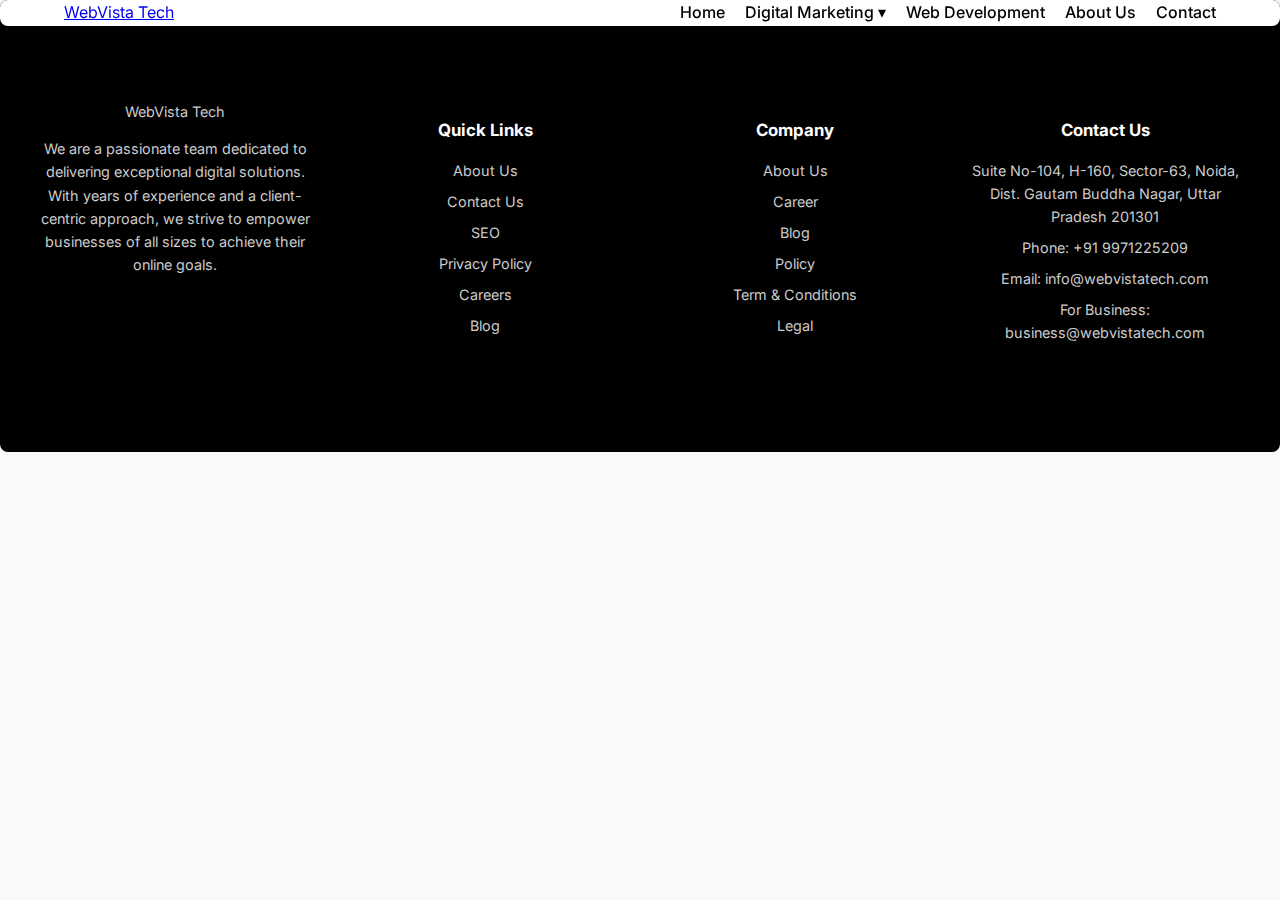
<file: socialmedia.html>
<!DOCTYPE html>
<html lang="en">

<head>
    <meta charset="UTF-8">
    <meta name="viewport" content="width=device-width, initial-scale=1.0">
    <title>Social Media | WebVistaTech</title>
    <link rel="stylesheet" href="style.css">
      <script src="script.js"></script>
    <link href="https://fonts.googleapis.com/css2?family=Inter:wght@300;400;500;600;700;800&display=swap"
        rel="stylesheet">
</head>

<body>

<header class="header">
    <div class="logo-container">
        <a href="index.html" class="logo">WebVista Tech</a>
    </div>

    <nav class="nav-menu">
        <a href="index.html">Home</a>
        <div class="dropdown">
            <a href="#">Digital Marketing ▾</a>
            <div class="dropdown-content">
                <a href="seo.html">SEO</a>
                <a href="socialmedia.html">Social Media</a>
                <a href="influencermarketting.html">Influencer Marketing</a>
                <a href="ppc.html">PPC Advertising</a>
                <a href="leadgeneration.html">Lead Generation</a>

            </div>
        </div>
        <a href="#Web Development">Web Development</a>
        <a href="about.html">About Us</a>
        <a href="contact.html">Contact</a>
    </nav>

    <div class="mobile-menu-button">
        <button class="hamburger-icon">
            <svg class="w-6 h-6" fill="none" stroke="currentColor" viewBox="0 0 24 24"
                xmlns="http://www.w3.org/2000/svg">
                <path stroke-linecap="round" stroke-linejoin="round" stroke-width="2" d="M4 6h16M4 12h16M4 18h16">
                </path>
            </svg>
        </button>
    </div>

    <!-- Mobile Menu Dropdown -->
    <div class="mobile-dropdown hidden">
        <a href="index.html">Home</a>
        <details>
            <summary>Digital Marketing</summary>
            <div class="mobile-submenu">
                <a href="seo.html">SEO</a>
                <a href="socialmedia.html">Social Media</a>
                <a href="influencermarketting.html">Influencer Marketing</a>
                <a href="ppc.html">PPC Advertising</a>
            </div>
        </details>
        <a href="#Web Development">Web Development</a>
        <a href="about.html">About Us</a>
        <a href="contact.html">Contact</a>
    </div>
</header>



   <footer class="footer">
        <div class="footer-content">
            <div class="footer-section about">
                <a href="index.html" class="logo">WebVista Tech</a>
                <p>
                    We are a passionate team dedicated to delivering exceptional digital solutions. With years of
                    experience and a client-centric approach, we strive to empower businesses of all sizes to achieve
                    their online goals.
                </p>
                <div class="socials">
                    <a href="#"><i class="fab fa-facebook-f"></i></a>
                    <a href="#"><i class="fab fa-pinterest-p"></i></a>
                    <a href="#"><i class="fab fa-spotify"></i></a>
                    <a href="#"><i class="fab fa-twitter"></i></a>
                    <a href="#"><i class="fab fa-instagram"></i></a>
                </div>
            </div>

            <div class="footer-section links">
                <h3>Quick Links</h3>
                <a href="about.html">About Us</a>
                <a href="contact.html">Contact Us</a>
                <a href="seo.html">SEO</a>
                <a href="#">Privacy Policy</a>
                <a href="#">Careers</a>
                <a href="#">Blog</a>
            </div>

            <div class="footer-section links">
                <h3>Company</h3>
                <a href="about.html">About Us</a>
                <a href="#">Career</a>
                <a href="#">Blog</a>
                <a href="#">Policy</a>
                <a href="#">Term & Conditions</a>
                <a href="#">Legal</a>
            </div>

            <div class="footer-section links">
                <h3>Contact Us</h3>
                <a href="#">Suite No-104, H-160, Sector-63, Noida, Dist. Gautam Buddha Nagar, Uttar Pradesh 201301</a>
                <a href="#">Phone: +91 9971225209</a>
                <a href="#">Email: info@webvistatech.com</a>
                <a href="#">For Business: business@webvistatech.com</a>
            </div>
        </div>
    </footer>

    <script>
        // Smooth scrolling for navigation links
        document.querySelectorAll('a[href^="#"]').forEach(anchor => {
            anchor.addEventListener('click', function (e) {
                e.preventDefault();

                document.querySelector(this.getAttribute('href')).scrollIntoView({
                    behavior: 'smooth'
                });
            });
        });
        const appId = typeof __app_id !== 'undefined' ? __app_id : 'default-app-id';
        const firebaseConfig = typeof __firebase_config !== 'undefined' ? JSON.parse(__firebase_config) : {};
        const initialAuthToken = typeof __initial_auth_token !== 'undefined' ? __initial_auth_token : null;

 document.addEventListener("DOMContentLoaded", function () {
    const hamburgerBtn = document.querySelector(".hamburger-icon");
    const mobileMenu = document.querySelector(".mobile-dropdown");

    hamburgerBtn.addEventListener("click", () => {
      mobileMenu.classList.toggle("hidden");
    });
  });
            // alert("hi")
        </script>
</body>
</html>
</file>
<file: style.css>
/* style.css */

/* Global Styles */
* {
    font-family: 'Inter', sans-serif;

}

body {
    font-family: 'Inter', sans-serif;
    margin: 0;
    line-height: 1.6;
    color: #333;
    /* Default text color */
    background-color: #f8f8f8;
    /* Light gray background */
    scroll-behavior: smooth;
    -webkit-font-smoothing: antialiafsed;
    -moz-osx-font-smoothing: grayscale;
}

/* Apply rounded corners universally */
* {
    border-radius: 0.5rem;
    box-sizing: border-box;
}

.dropdown {
  position: relative;
}

.dropdown-content {
  display: none;
  position: absolute;
  left: 0;
  background-color: white;
  box-shadow: 0 4px 6px rgba(0, 0, 0, 0.1);
  z-index: 1;
  min-width: 180px;
  border-radius: 10px;
}
.dropdown:hover .dropdown-content,
.dropdown-content:hover{
    display: block;
}

.dropdown-content a {
  padding: 10px 15px;
  display: block;
  color: #333;
  text-decoration: none;
  white-space: nowrap;
}

.dropdown-content a:hover {
  background-color: #f0f0f0;
}

/* ✅ This is what was missing */
.dropdown:hover .dropdown-content {
  display: block;
}


.container {
    max-width: 1200px;
    margin: 0 auto;
    padding: 0 1.5rem;
}

section {
    padding: 4rem 0;
}

.section-title {
    font-size: 2.25rem;
    font-weight: 700;
    text-align: center;
    margin-bottom: 3rem;
    color: #333;
}

/* Header Section */
.header {
    background-color: #fff;
    box-shadow: 0 2px 4px rgba(0, 0, 0, 0.1);
    /* padding: 1rem 1.5rem; */
    display: flex;
    justify-content: space-between;
    align-items: center;
    position: fixed;
    width: 100%;
    z-index: 10;
}

.logo-container {
    display: flex;
    align-items: center;
}

/* .logo {
    font-size: 1.5rem;
    font-weight: 700;
    color: #000000;
    text-decoration: none;
    transition: color 0.3s ease;
} */

.logo:hover {
    color: #FFD600;
    /* Darker blue */
}

.nav-menu {
    /* display: none;
    gap: 1.5rem;  */
    display: flex;
    gap: 20px;
}

.nav-menu a {
    color: #000000;
    /* Gray-700 */
    text-decoration: none;
    font-weight: 500;
    transition: color 0.3s ease;
}

.nav-menu a:hover {
    color: #FFD600;
    /* Blue-600 */
}

.mobile-menu-button {
    /* display: block; */
    display: none;
    /* Visible by default on mobile */
}

/* Hide by default */
.mobile-dropdown {
  /* padding-left: 15px;
  display: flex;
  flex-direction: column;
  gap: 5px; */
  display: none;
  flex-direction: column;
  gap: 10px;
  padding: 15px;
  background-color: #fff;
  box-shadow: 0 4px 8px rgba(0,0,0,0.05);
  position: absolute;
  top: 60px; /* adjust as per header height */
  right: 20px;
  border-radius: 8px;
  z-index: 999;
}


.mobile-submenu {
    /* padding-left: 15px; */

      margin-left: 10px;
  display: flex;
  flex-direction: column;
  gap: 6px;
  padding: 5px 0;
}

.hidden {
  display: none !important;
}
/* Show when active */
.mobile-dropdown.show {
    display: flex;
}


.flex-in {
    display: flex;
    padding: 1rem;
    margin: 1rem;
    /* flex: 1 1 100%; Makes each flex item take full width on small screens */
    justify-content: center;
}

.img-flex {
    /* width: 30rem;
    height: 30rem;
    border-radius: 50px;
    margin-top: 60px; */

    width: 100%;
    max-width: 30rem;
    aspect-ratio: 1 / 1;
    border-radius: 50px;
    margin-top: 60px;
    height: auto;
    object-fit: cover;
}

.hamburger-icon {
    background: none;
    border: none;
    color: #4b5563;
    /* Gray-700 */
    cursor: pointer;
    padding: 0.5rem;
}

.hamburger-icon svg {
    width: 1.5rem;
    /* 24px */
    height: 1.5rem;
    /* 24px */
}

/* Hero Section */
.hero-section {
    position: relative;
    background: linear-gradient(to right, #FFD600, #ccac0a);
    color: #000000;
    display: flex;
    align-items: center;
    justify-content: center;
    width: 100%;
    text-align: center;
    height: 100%;
    overflow: hidden;
    padding-top: 4rem;
    /* To account for fixed header */
}

.hero-overlay {
    position: absolute;
    inset: 0;
    background-color: rgba(0, 0, 0, 0.5);
    /* Black with 50% opacity */
}

.hero-content {
    position: relative;
    z-index: 1;
    padding: 1.5rem;
    /* 24px */
    max-width: 64rem;
    /* 1024px */
    margin: 0 auto;
}

.hero-title {
    /* font-size: 2.5rem; 
    font-weight: 800; 
    line-height: 1.25;
    margin-bottom: 1rem;  */

    font-size: clamp(1.5rem, 5vw, 2.5rem);
    /* 24px to 40px */
    font-weight: 800;
    line-height: 1.25;
    margin-bottom: 1rem;
}

.hero-subtitle {
    /* font-size: 1.125rem; 
    margin-bottom: 2rem;  */
    font-size: clamp(1rem, 2.5vw, 1.125rem);
    /* 16px to 18px */
    margin-bottom: 2rem;
}

.hero-button {
    /* display: inline-block;
    background-color: #fff;
    color: #2563eb; 
    font-weight: 700; 
    padding: 0.75rem 2rem; 
    border-radius: 9999px; 
    box-shadow: 0 10px 15px -3px rgba(0, 0, 0, 0.1), 0 4px 6px -2px rgba(0, 0, 0, 0.05); 
    text-decoration: none;
    transition: all 0.3s ease; */

    display: inline-block;
    background-color: #fff;
    color: #000000;
    /* Blue-600 */
    font-weight: 700;
    font-size: clamp(0.5rem, 2vw, 1.125rem);
    /* 14px to 18px */
    padding: 0.75rem 2rem;
    /* 12px 32px */
    border-radius: 9999px;
    box-shadow: 0 10px 15px -3px rgba(0, 0, 0, 0.1),
        0 4px 6px -2px rgba(0, 0, 0, 0.05);
    text-decoration: none;
    transition: all 0.3s ease;
}

.hero-button:hover {
    background-color: #ccac0a;
    /* Blue-100 */
    transform: scale(1.05);
}

/* Keyframe animations for hero section elements */
@keyframes fadeInFromBottom {
    from {
        opacity: 0;
        transform: translateY(20px);
    }

    to {
        opacity: 1;
        transform: translateY(0);
    }
}

/* Apply animations to hero section elements */
.animate-fade-in-up {
    animation: fadeInFromBottom 0.8s ease-out forwards;
    opacity: 0;
    /* Start invisible */
}

/* Add delays for staggered animation effect */
.animate-fade-in-up.delay-200 {
    animation-delay: 0.2s;
}

.animate-fade-in-up.delay-400 {
    animation-delay: 0.4s;
}

/* Features Section */
.features-section {
    background-color: #f3f4f6;
    /* Gray-100 */
    padding: 4rem 0;
}

.features-grid {
    display: grid;
    grid-template-columns: 1fr;
    /* Single column on mobile */
    gap: 2rem;
    /* 32px */
}

.feature-card {
    background-color: #fff;
    padding: 2rem;
    /* 32px */
    box-shadow: 0 4px 6px -1px rgba(0, 0, 0, 0.1), 0 2px 4px -1px rgba(0, 0, 0, 0.06);
    /* Shadow-lg */
    border-radius: 0.5rem;
    text-align: center;
    transition: transform 0.3s ease;
}

.feature-card:hover {
    transform: scale(1.05);
}

.feature-icon {
    margin-bottom: 1rem;
    /* 16px */
    margin-left: auto;
    margin-right: auto;
    width: 3rem;
    /* 48px */
    height: 3rem;
    /* 48px */
}

.feature-icon.blue {
    color: #2563eb;
}

/* Blue-600 */
.feature-icon.green {
    color: #16a34a;
}

/* Green-600 */
.feature-icon.purple {
    color: #9333ea;
}

/* Purple-600 */
.feature-icon.red {
    color: #dc2626;
}

/* Red-600 */
.feature-icon.yellow {
    color: #d97706;
}

/* Yellow-600 */
.feature-icon.indigo {
    color: #4f46e5;
}

/* Indigo-600 */

.feature-title {
    font-size: 1.25rem;
    /* 20px */
    font-weight: 600;
    /* Semi-bold */
    margin-bottom: 0.75rem;
    /* 12px */
    color: #111827;
    /* Gray-900 */
}

.feature-description {
    color: #4b5563;
    /* Gray-600 */
}

.skills-section {
    width: 100%;
    max-width: 400px;
    /* Adjust as needed */
    font-family: Arial, sans-serif;
    /* Or your preferred font */
    color: #333;
    /* Default text color */
}

.skill-item {
    margin-bottom: 20px;
}

.skill-header {
    display: flex;
    justify-content: space-between;
    align-items: center;
    margin-bottom: 8px;
    font-size: 16px;
    font-weight: bold;
}

.skill-percentage {
    color: #555;
    font-weight: normal;
}

.progress-bar-container {
    width: 100%;
    background-color: #f0f0f0;
    height: 6px;
    /* Height of the progress bar */
    border-radius: 3px;
    /* Rounded corners for the bar container */
    overflow: hidden;
    /* Ensures the inner bar stays within the rounded corners */
}

.progress-bar {
    height: 100%;
    border-radius: 3px;
    /* Rounded corners for the filled part */
}

.progress-bar.red {
    background-color: #ef4444;
    /* Approximate red from image */
}

.progress-bar.blue {
    background-color: #3b82f6;
    /* Approximate blue from image */
}

.progress-bar.yellow {
    background-color: #facc15;
    /* Approximate yellow from image */
}

.consultation-button {
    background-color: #20c997;
    /* Approximate green from image */
    color: white;
    padding: 12px 25px;
    border: none;
    border-radius: 5px;
    font-size: 16px;
    font-weight: bold;
    cursor: pointer;
    transition: background-color 0.3s ease;
    margin-top: 30px;
}

.consultation-button:hover {
    background-color: #1aae84;
    /* Slightly darker green on hover */
}

/* About Us Section */
.about-section {
    background-color: #fff;
    padding: 4rem 0;
}

.about-content {
    display: flex;
    flex-direction: column;
    /* Stack on mobile */
    align-items: center;
    gap: 3rem;
    /* 48px */
}

.about-image-container {
    width: 100%;
}

.about-image {
    width: 100%;
    height: auto;
    object-fit: cover;
    border-radius: 0.5rem;
    box-shadow: 0 20px 25px -5px rgba(0, 0, 0, 0.1), 0 10px 10px -5px rgba(0, 0, 0, 0.04);
    /* Shadow-xl */
}

.about-text-content {
    width: 100%;
    text-align: center;
}

.about-description {
    font-size: 1.125rem;
    /* 18px */
    color: #4b5563;
    /* Gray-600 */
    margin-bottom: 1rem;
    /* 16px */
}

.about-button {
    display: inline-block;
    margin-top: 2rem;
    /* 32px */
    background-color: #000000;
    /* Blue-600 */
    color: white;
    font-weight: 700;
    /* Bold */
    padding: 0.75rem 1.5rem;
    /* 12px 24px */
    border-radius: 9999px;
    /* Full rounded */
    box-shadow: 0 10px 15px -3px rgba(0, 0, 0, 0.1), 0 4px 6px -2px rgba(0, 0, 0, 0.05);
    /* Shadow-lg */
    text-decoration: none;
    transition: all 0.3s ease;
}

.about-button:hover {
    background-color: #b99212;
    /* Blue-700 */
    transform: scale(1.05);
}

/* Call to Action Section */
.cta-section {
    background: linear-gradient(to right, #FFD600, #ccac0a);
    color: #fff;
    padding: 4rem 0;
    text-align: center;
}

.cta-title {
    font-size: 2.25rem;
    /* 36px */
    font-weight: 700;
    /* Bold */
    margin-bottom: 1rem;
    /* 16px */
}

.cta-subtitle {
    font-size: 1.25rem;
    /* 20px */
    margin-bottom: 2rem;
    /* 32px */
}

.cta-button {
    display: inline-block;
    background-color: #fff;
    color: #2563eb;
    /* Blue-600 */
    font-weight: 700;
    /* Bold */
    padding: 0.75rem 2rem;
    /* 12px 32px */
    border-radius: 9999px;
    /* Full rounded */
    box-shadow: 0 10px 15px -3px rgba(0, 0, 0, 0.1), 0 4px 6px -2px rgba(0, 0, 0, 0.05);
    /* Shadow-lg */
    text-decoration: none;
    transition: all 0.3s ease;
}

.why-web-section {
    /* width: 45%; Adjust as needed for layout */
    padding: 20px;
    box-sizing: border-box;
    font-family: Arial, sans-serif;
    /* Or your preferred font */
    max-width: 100%;

}

.why-web-section h1 {
    color: #333;
    /* Darker text for heading */
    font-size: 2em;
    /* Adjust font size as needed */
    margin-bottom: 20px;
}

.why-web-section p {
    color: #555;
    /* Slightly lighter text for paragraph */
    font-size: 0.95em;
    line-height: 1.6;
    margin-bottom: 30px;
}

.skill-bar {
    margin-bottom: 20px;
}

.skill-label {
    color: #333;
    font-weight: bold;
    margin-bottom: 5px;
}

.skill-progress {
    background-color: #f0f0f0;
    border-radius: 5px;
    height: 10px;
    position: relative;
}

.progress-bar {
    background-color: #2563eb;
    /* Blue color for progress, adjust as seen in image */
    height: 100%;
    border-radius: 5px;
}

/* Specific colors for each progress bar as per the image */
.skill-bar:nth-child(2) .progress-bar {
    /* Website Analysis */
    background-color: #e50050;
    /* Reddish color */
}

.skill-bar:nth-child(3) .progress-bar {
    /* Marketing Management */
    background-color: #6a1b9a;
    /* Purple color */
}

.skill-bar:nth-child(4) .progress-bar {
    /* Digital Marketing */
    background-color: #fdd835;
    /* Yellow color */
}


.progress-percentage {
    position: absolute;
    right: 0;
    top: -20px;
    /* Adjust positioning as needed */
    font-size: 0.85em;
    font-weight: bold;
    color: #333;
}

.book-consultation-btn {
    background-color: #FFD600;
    /* Greenish blue from the image */
    color: #000000;
    padding: 12px 25px;
    border: none;
    border-radius: 20px;
    font-size: 1em;
    cursor: pointer;
    margin-top: 20px;
    transition: background-color 0.3s ease;
}

.book-consultation-btn:hover {
    background-color: #ebce2e;
    /* Darker shade on hover */
}

.cta-button:hover {
    background-color: #eff6ff;
    /* Blue-100 */
    transform: scale(1.05);
}

.right-side-features {
    /* width: 55%; Adjust as needed, considering the left side's width */
    display: grid;
    grid-template-columns: 1fr 1fr;
    /* Two columns */
    gap: 30px;
    /* Space between the blocks */
    padding: 20px;
    box-sizing: border-box;
    font-family: Arial, sans-serif;
    /* Consistent font */
}

.feature-block {
    background-color: #ffffff;
    /* White background for each block */
    padding: 25px;
    border-radius: 8px;
    box-shadow: 0 4px 10px rgba(0, 0, 0, 0.05);
    /* Subtle shadow as seen in the image */
    text-align: left;
}

.feature-icon {
    width: 50px;
    /* Size of the icon container */
    height: 50px;
    border-radius: 50%;
    /* Makes it circular */
    display: flex;
    justify-content: center;
    align-items: center;
    margin-bottom: 15px;
    /* Specific background colors for each icon, as per image */
}

.feature-icon img {
    width: 60%;
    /* Adjust image size within the circle */
    height: 60%;
    object-fit: contain;
}

/* Specific background colors for each icon as observed in the image */
.transparency-icon {
    background-color: #ffe5b4;
    /* Light orange/yellow */
}

.account-manager-icon {
    background-color: #d1c4e9;
    /* Light purple */
}

.marketing-plan-icon {
    background-color: #ffcdd2;
    /* Light red/pink */
}

.technology-icon {
    background-color: #bbdefb;
    /* Light blue */
}


.feature-block h2 {
    color: #333;
    font-size: 1.2em;
    margin-bottom: 10px;
    font-weight: bold;
}

.feature-block p {
    color: #666;
    font-size: 0.9em;
    line-height: 1.6;
}

.why-section {
    margin: 2rem;
    display: flex;
    justify-content: center;
}


/* Contact Section */
.contact-section {
    background-color: #f3f4f6;
    /* Gray-100 */
    padding: 4rem 0;
}

.contact-form-container {
    max-width: 48rem;
    /* 768px */
    margin: 0 auto;
    background-color: #fff;
    padding: 2rem;
    /* 32px */
    box-shadow: 0 4px 6px -1px rgba(0, 0, 0, 0.1), 0 2px 4px -1px rgba(0, 0, 0, 0.06);
    /* Shadow-lg */
    border-radius: 0.5rem;
}

.contact-form .form-group {
    margin-bottom: 1.5rem;
    /* 24px */
    text-align: left;
}

.contact-form label {
    display: block;
    color: #374151;
    /* Gray-700 */
    font-size: 0.875rem;
    /* 14px */
    font-weight: 700;
    /* Bold */
    margin-bottom: 0.5rem;
    /* 8px */
}

.contact-form input[type="text"],
.contact-form input[type="email"],
.contact-form textarea {
    box-shadow: 0 1px 2px 0 rgba(0, 0, 0, 0.05);
    /* Shadow */
    appearance: none;
    border: 1px solid #d1d5db;
    /* Gray-300 */
    border-radius: 0.5rem;
    width: 100%;
    padding: 0.75rem 1rem;
    /* 12px 16px */
    color: #374151;
    /* Gray-700 */
    line-height: 1.25;
    outline: none;
    transition: border-color 0.3s ease, box-shadow 0.3s ease;
}

.contact-form input[type="text"]:focus,
.contact-form input[type="email"]:focus,
.contact-form textarea:focus {
    border-color: #3b82f6;
    /* Blue-500 */
    box-shadow: 0 0 0 3px rgba(59, 130, 246, 0.5);
    /* Ring-2 blue-500 */
}

.contact-form textarea {
    resize: vertical;
}

.form-buttons {
    display: flex;
    flex-direction: column;
    /* Stack on mobile */
    align-items: center;
    gap: 1rem;
    /* 16px */
}

.submit-button {
    background-color: #000000;
    /* Blue-600 */
    color:#fff;
    font-weight: 700;
    /* Bold */
    padding: 0.75rem 2rem;
    /* 12px 32px */
    border-radius: 9999px;
    /* Full rounded */
    border: none;
    cursor: pointer;
    outline: none;
    transition: background-color 0.3s ease;
    width: 100%;
    /* Full width on mobile */
}

.submit-button:hover {
    background-color: #ccac0a;
    /* Blue-700 */
}

/* Removed styles for .generate-suggestion-button, .suggestion-output, .loading-indicator, .use-suggestion-button */

/* Footer Section */
.footer {
    background-color: #000000;
    color: #fff;
    padding: 80px 20px;
}

.footer-content {
    display: flex;
    flex-wrap: wrap;
    justify-content: space-between;
}

.footer-section {
    flex: 1;
    margin: 20px;
    min-width: 200px;
}

.logo-text {
    color: #000000;
    font-weight: bold;
}

.footer-section p {
    color: #ccc;
    line-height: 1.6;
}

.footer-section h3 {
    font-weight: bold;
    margin-bottom: 15px;
}

.footer-section a {
    display: block;
    color: #ccc;
    text-decoration: none;
    margin-bottom: 8px;
    transition: color 0.3s;
}

.footer-section a:hover {
    color: #fff;
}

.socials a {
    color: #fff;
    margin-right: 15px;
    font-size: 18px;
    transition: color 0.3s;
}

.socials a:hover {
    color: #3e5eb6;
}

.footer-bottom {
    text-align: center;
    margin-top: 40px;
    /* border-top: 1px solid #333; */
    padding-top: 20px;
    font-size: 14px;
    color: #aaa;
}


.social-links {
    display: flex;
    justify-content: center;
    gap: 1rem;
    /* 16px */
    margin-top: 1rem;
    /* 16px */
}

.social-links a {
    color: #9ca3af;
    /* Gray-400 */
    text-decoration: none;
    transition: color 0.3s ease;
}

.social-links a:hover {
    color: #fff;
}


/* Custom single-word class names */



@media (min-width: 640px) {

    /* sm:p-8 */
    .card {
        padding: 2rem;
    }
}

@media (min-width: 1024px) {

    /* lg:p-12 */
    .card {
        padding: 3rem;
    }
}

.headingsection {
    text-align: center;
    margin-bottom: 2rem;
    /* mb-8 */
}

.mainheading {
    font-size: 1.5rem;
    /* text-2xl */
    font-weight: 800;
    /* font-extrabold */
    color: #1f2937;
    /* text-gray-800 */
    line-height: 1.25;
    /* leading-tight */
    margin-bottom: 1rem;
    /* mb-4 */
}

@media (min-width: 640px) {

    /* sm:text-3xl */
    .mainheading {
        font-size: 1.875rem;
    }
}

@media (min-width: 1024px) {

    /* lg:text-4xl */
    .mainheading {
        font-size: 2.25rem;
    }
}

.divider {
    width: 4rem;
    /* w-16 */
    height: 0.25rem;
    /* h-1 */
    background-color: #FFD600;
    /* bg-teal-500 */
    margin-left: auto;
    margin-right: auto;
    border-radius: 9999px;
    /* rounded-full */
}

.descriptionsection {
    margin-bottom: 2.5rem;
    /* mb-10 */
    color: #374151;
    /* text-gray-700 */
    font-size: 1rem;
    /* text-base */
    line-height: 1.625;
    /* leading-relaxed */
}

@media (min-width: 640px) {

    /* sm:text-lg */
    .descriptionsection {
        font-size: 1.125rem;
    }
}

.descriptionpara {
    margin-bottom: 1rem;
    /* mb-4 */
}

.strongtext {
    font-weight: 600;
    /* font-semibold */
    color: #1f2937;
    /* text-gray-800 */
}

.practicessection {
    margin-bottom: 1.5rem;
    /* mb-6 */
}

.sectionheading {
    font-size: 1.25rem;
    /* text-xl */
    font-weight: 700;
    /* font-bold */
    color: #1f2937;
    /* text-gray-800 */
    margin-bottom: 1rem;
    /* mb-4 */
}

@media (min-width: 640px) {

    /* sm:text-2xl */
    .sectionheading {
        font-size: 1.5rem;
    }
}

@media (min-width: 1024px) {

    /* lg:text-3xl */
    .sectionheading {
        font-size: 1.875rem;
    }
}

.sectiontext {
    color: #374151;
    /* text-gray-700 */
    font-size: 1rem;
    /* text-base */
    line-height: 1.625;
    /* leading-relaxed */
}

@media (min-width: 640px) {

    /* sm:text-lg */
    .sectiontext {
        font-size: 1.125rem;
    }
}


/* Media Queries for Responsiveness */

/* Medium devices (tablets, 768px and up) */
@media (min-width: 768px) {
    .header {
        padding: 0rem 4rem;
        /* 16px 48px */
    }


    .nav-menu {
        display: flex;
        /* Show nav menu on medium screens and up */
    }

    .mobile-menu-button {
        display: none;
        /* Hide hamburger on medium screens and up */
    }

    .hero-title {
        font-size: 3.75rem;
        /* 60px */
    }

    .hero-subtitle {
        font-size: 1.25rem;
        /* 20px */
    }

    .section-title {
        font-size: 2.5rem;
        /* 40px */
    }

    .features-grid {
        grid-template-columns: repeat(2, 1fr);
        /* Two columns on medium screens */
    }

    .about-content {
        flex-direction: row;
        /* Row layout on medium screens */
    }

    .about-image-container,
    .about-text-content {
        width: 50%;
        /* Equal width for image and text */
    }

    .about-text-content {
        text-align: left;
        /* Align text left on medium screens */
    }

    .cta-title {
        font-size: 2.5rem;
        /* 40px */
    }

    .cta-subtitle {
        font-size: 1.25rem;
        /* 20px */
    }

    .form-buttons {
        flex-direction: row;
        /* Row layout for buttons on medium screens */
    }

    .submit-button {
        width: auto;
        /* Auto width for buttons */
    }
}

/* Large devices (desktops, 1024px and up) */
@media (min-width: 1024px) {
    .header {
        padding:  0rem 4rem;
        /* 16px 48px */
    }

    .features-grid {
        grid-template-columns: repeat(3, 1fr);
        /* Three columns on large screens */
    }
}

@media (max-width:768px) {
    .hero-section {
        flex-wrap: wrap;

    }
    .hero-seo{
        flex-wrap: wrap;
    }

    .why-web-section{
        width: 100% !important;
    }
 .nav-menu {
    display: none;
  }

  .mobile-menu-button {
    display: block;
  }

  .mobile-dropdown {
    display: flex;
  }
  .mobile-dropdown a {
  color: #333;
  text-decoration: none;
  font-size: 16px;
  padding: 8px 0;
  border-bottom: 1px solid #eee;
}

details summary {
  cursor: pointer;
  font-size: 16px;
  font-weight: 500;
  list-style: none;
}
.mobile-dropdown a:last-child {
  border-bottom: none;
}

    .why-section {
        flex-wrap: wrap;
    }

    .right-side-features {
        display: flex;
        flex-wrap: wrap;
    }
}

@media (max-width: 767px) {
  .nav-menu {
    display: none;
  }

  .mobile-menu-button {
    display: block;
  }
}

.contactsection {
    padding: 40px;
    /* margin: 10px; */
    font-family: Arial, sans-serif;
    background: #f9f9f9;
}

.contactcontainer {
    display: flex;
    flex-wrap: wrap;
    justify-content: space-between;
    gap: 40px;
}

.contactinfo {
    flex: 1;
    min-width: 300px;
    margin: 40px;
}

.contactinfo h2 {
    color: #000000;
    font-size: 24px;
    margin-bottom: 15px;
}

.contactinfo p {
    margin: 10px 0;
    color: #333;
}

.contactdetails p {
    margin: 12px 0;
    line-height: 1.5;
}

.contactform {
    flex: 1;
    min-width: 300px;
    background: #fff;
    padding: 25px;
    margin: 40px;
    border-radius: 40px;
    box-shadow: 0 0 15px rgba(0, 0, 0, 0.1);
}

.contactform h3 {
    margin-bottom: 20px;
    color: #000000;
}

.contactform input,
.contactform textarea {
    width: 100%;
    padding: 10px;
    margin: 10px 0;
    border: 1px solid #ccc;
    border-radius: 4px;
}

.contactform button {
    background-color: #000000;
    color: #fff;
    padding: 10px 18px;
    border: none;
    border-radius: 20px;
    cursor: pointer;
}

.contactform button:hover {
    background-color: #FFD600;
}


/* Hero Section */
.hero-seo {
    background: linear-gradient(to right, #FFD600, #ccac0a);
    color: black;
    padding: 5rem 2rem;
    text-align: center;
    display: flex;
    justify-content: center;
}

.hero-seo h1 {
    font-size: 46px;
    margin-bottom: 20px;
    margin: 3rem;
}

.hero-seo p {
    font-size: 21px;
    margin-bottom: 30px;
}

.seo-img {
    width: 500px;
    height: 400px;
    margin: 50px;
    border-radius: 20px;
}



.seo-intro-section {
    padding: 60px 20px;
    background-color: #ffffff;
}

.seo-intro-section h2 {
    font-size: 26px;
    color: #0a1f44;
    text-align: center;
    margin-bottom: 30px;
    font-weight: 700;
}

.seo-intro-section p {
    max-width: 900px;
    margin: 10px auto;
    line-height: 1.7;
    font-size: 16px;
    color: #444;
}

.icon-grid {
    display: flex;
    flex-wrap: wrap;
    justify-content: center;
    margin-top: 40px;
    gap: 40px;
}

.icon-box {
    text-align: center;
    width: 150px;
}

.icon-box img {
    width: 60px;
    height: 60px;
    margin-bottom: 10px;
}

.icon-box p {
    font-size: 15px;
    font-weight: 600;
    color: #333;
}

.icon-box {
    text-align: center;
    width: 30%;
    /* ensures 3 per row */
    min-width: 200px;
}


/* ppc.css */

body {
    line-height: 1.6;
    background: #f9f9f9;
    color: #333;
}

.hero {
    background: #0a0a23;
    color: #fff;
    padding: 60px 20px;
    text-align: center;
}

.hero h1 {
    font-size: 2.5rem;
    margin-bottom: 10px;
}

.hero p {
    font-size: 1.1rem;
    margin-bottom: 20px;
}

.btn {
    background: #4caf50;
    color: #fff;
    padding: 12px 24px;
    text-decoration: none;
    border-radius: 5px;
    font-weight: 600;
    display: inline-block;
    transition: background 0.3s;
}

.btn:hover {
    background: #43a047;
}

.container {
    padding: 40px 20px;
    max-width: 1200px;
    margin: auto;
    text-align: center;
}

.container h2 {
    font-size: 2rem;
    margin-bottom: 30px;
    color: #0a0a23;
}

.benefits {
    display: flex;
    flex-wrap: wrap;
    gap: 20px;
    justify-content: center;
}

.card {
    background: #fff;
    border: 1px solid #ddd;
    border-radius: 12px;
    padding: 2.5rem;
    max-width: 77rem;
    box-shadow: 0 4px 10px rgba(0, 0, 0, 0.05);
    text-align: center;
    justify-content: center;
    margin: 3rem;
}

.card h3 {
    margin-bottom: 10px;
    color: #2e2e72;
}

.card p {
    font-size: 0.95rem;
    color: #555;
}

.icon {
    width: 60px;
    height: 60px;
    margin-bottom: 15px;
}

.services-list {
    list-style: none;
    padding: 0;
    text-align: left;
    max-width: 600px;
    margin: auto;
}

.services-list li {
    margin: 10px 0;
    padding-left: 20px;
    position: relative;
}

.services-list li::before {
    content: \"✔\";
    color: green;
    position: absolute;
    left: 0;
}

.image-section {
    background: #fff;
    border-top: 1px solid #eee;
    padding-top: 50px;
}

.image-content {
    display: flex;
    flex-direction: column;
    align-items: center;
    gap: 20px;
    max-width: 1000px;
    margin: auto;
}

.image-content img {
    max-width: 100%;
    height: auto;
    border-radius: 10px;
}

.image-content p {
    max-width: 700px;
    font-size: 1rem;
    color: #444;
}

.cta-section {
    background: linear-gradient(to right, #FFD600, #ccac0a);
    color: #fff;
    padding: 50px 20px;
    text-align: center;
}

.cta-section h2 {
    font-size: 2rem;
    margin-bottom: 15px;
}

footer {
    text-align: center;
    padding: 15px;
    background: #111;
    color: #ccc;
    font-size: 0.9rem;
}



.container1 {
  max-width: 1200px;
  margin: auto;
  padding: 20px;
}

.lead-topic {
  display: flex;
  flex-wrap: wrap;
  background-color: #fff;
  margin-bottom: 30px;
  border-radius: 12px;
  box-shadow: 0 4px 12px rgba(0, 0, 0, 0.08);
  overflow: hidden;
}

.lead-topic img {
  width: 100%;
  max-width: 400px;
  padding: 20px;
  border-radius: 40px;
  height: auto;
  object-fit: cover;
}

.lead-topic .text {
  flex: 1;
  padding: 40px;
}

.lead-topic h2 {
  font-size: 24px;
  margin-bottom: 10px;
  color: #333;
}

.lead-topic p {
  font-size: 16px;
  color: #555;
  line-height: 1.6;
}


@media (max-width: 768px) {
  .lead-topic {
    flex-direction: column;
  }

  .lead-topic img {
    max-width: 100%;
  }
}
</file>
